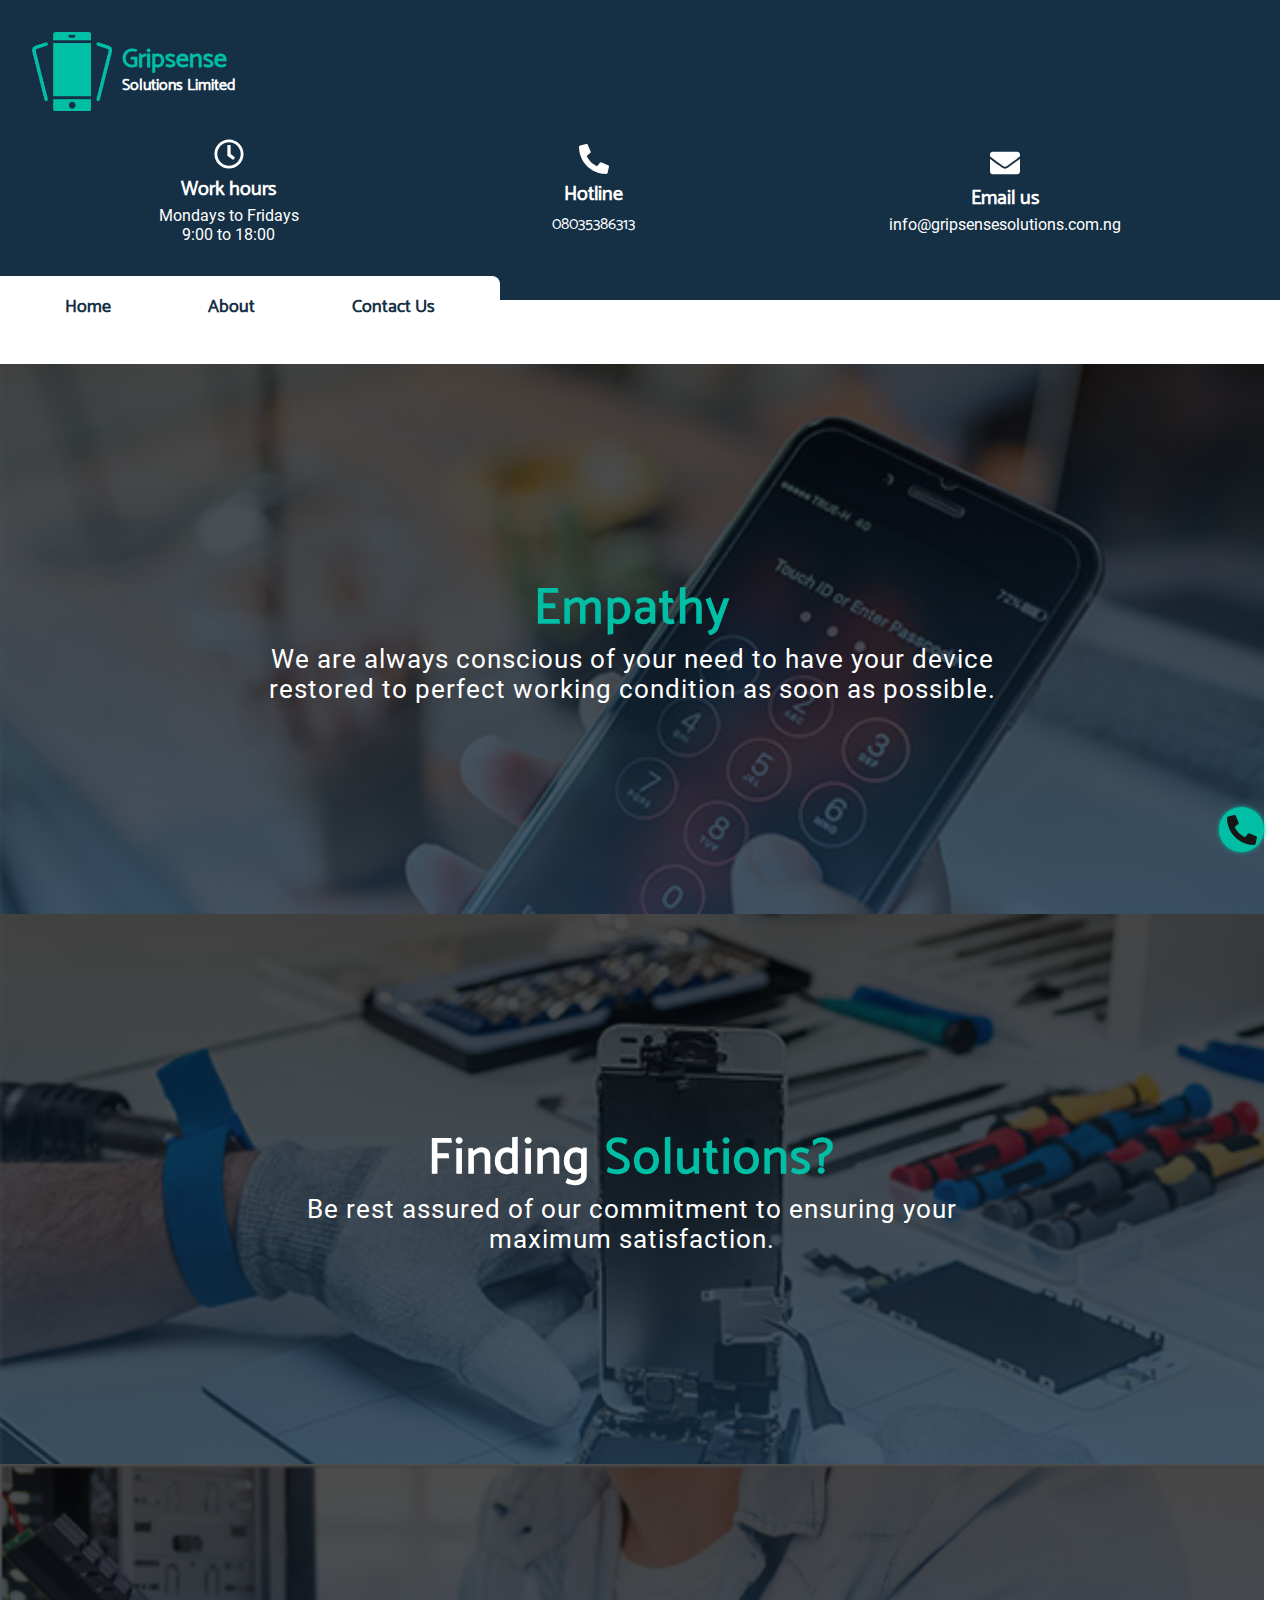
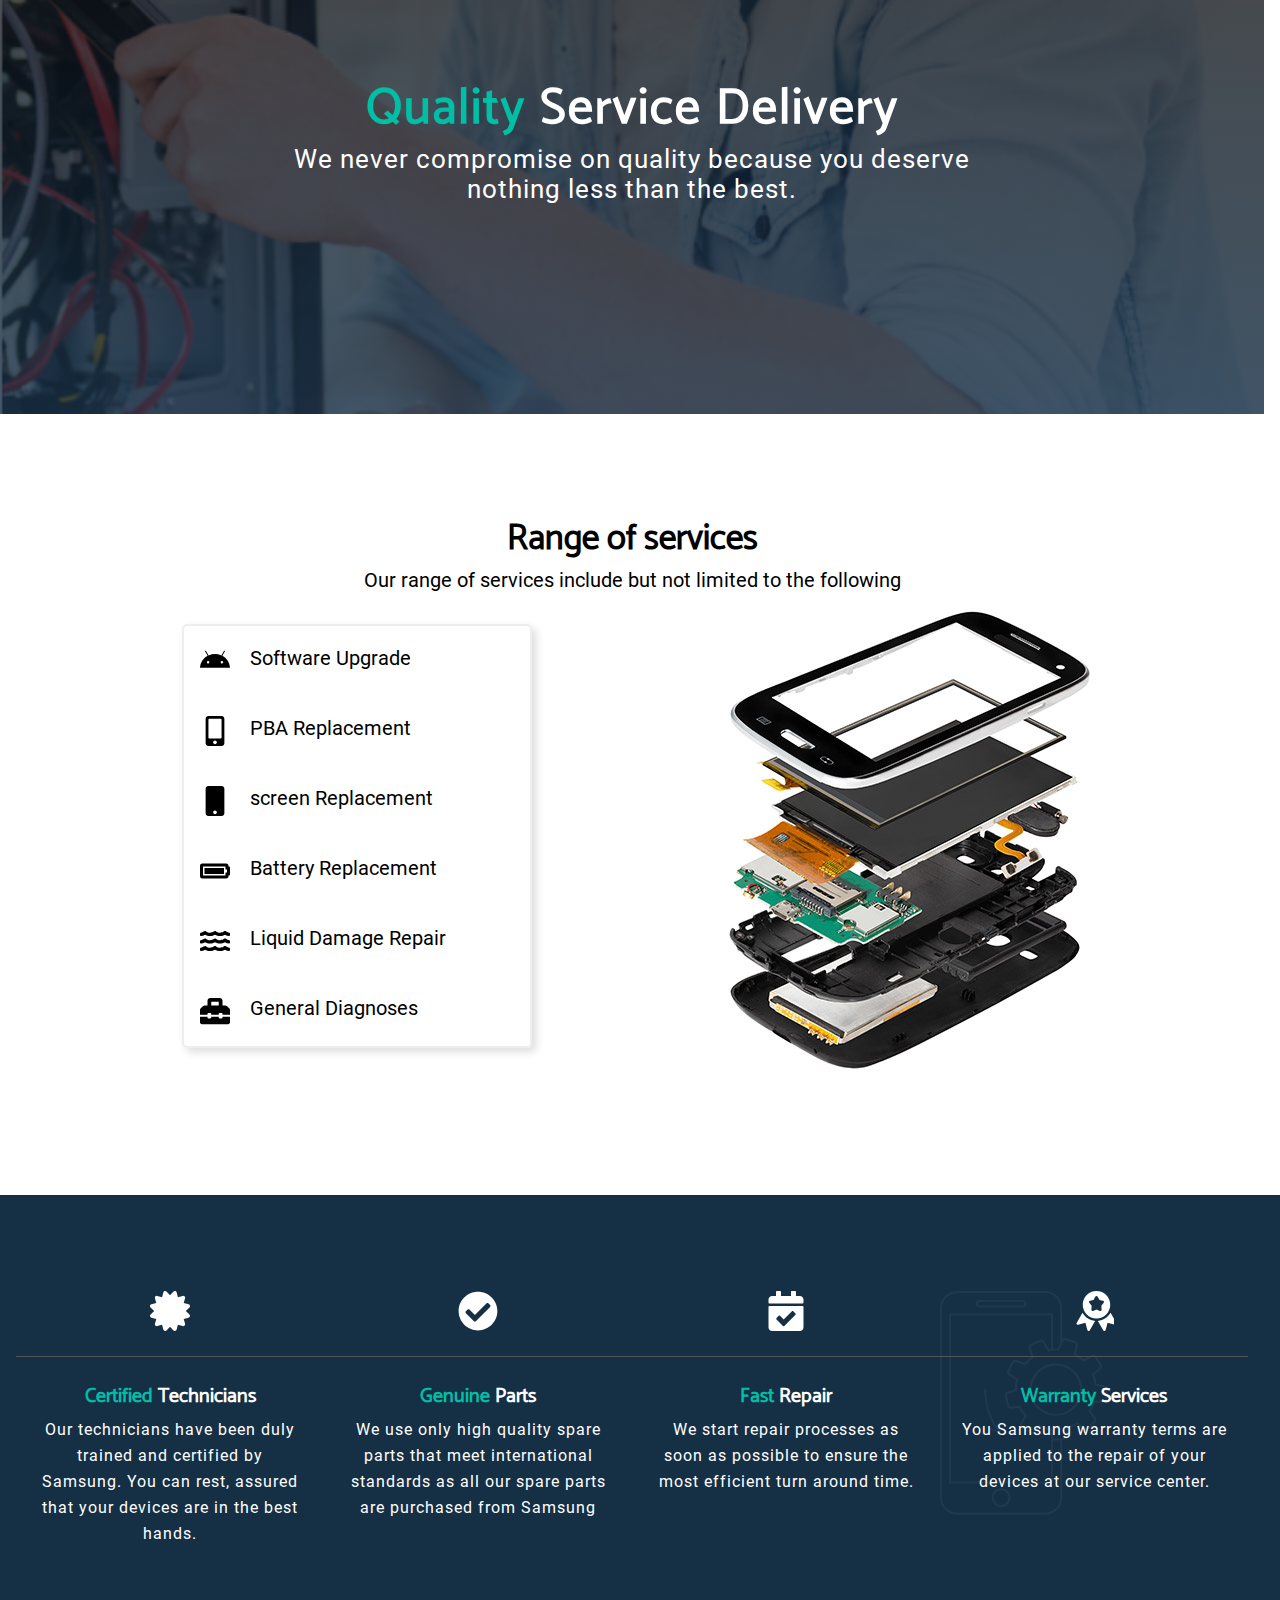
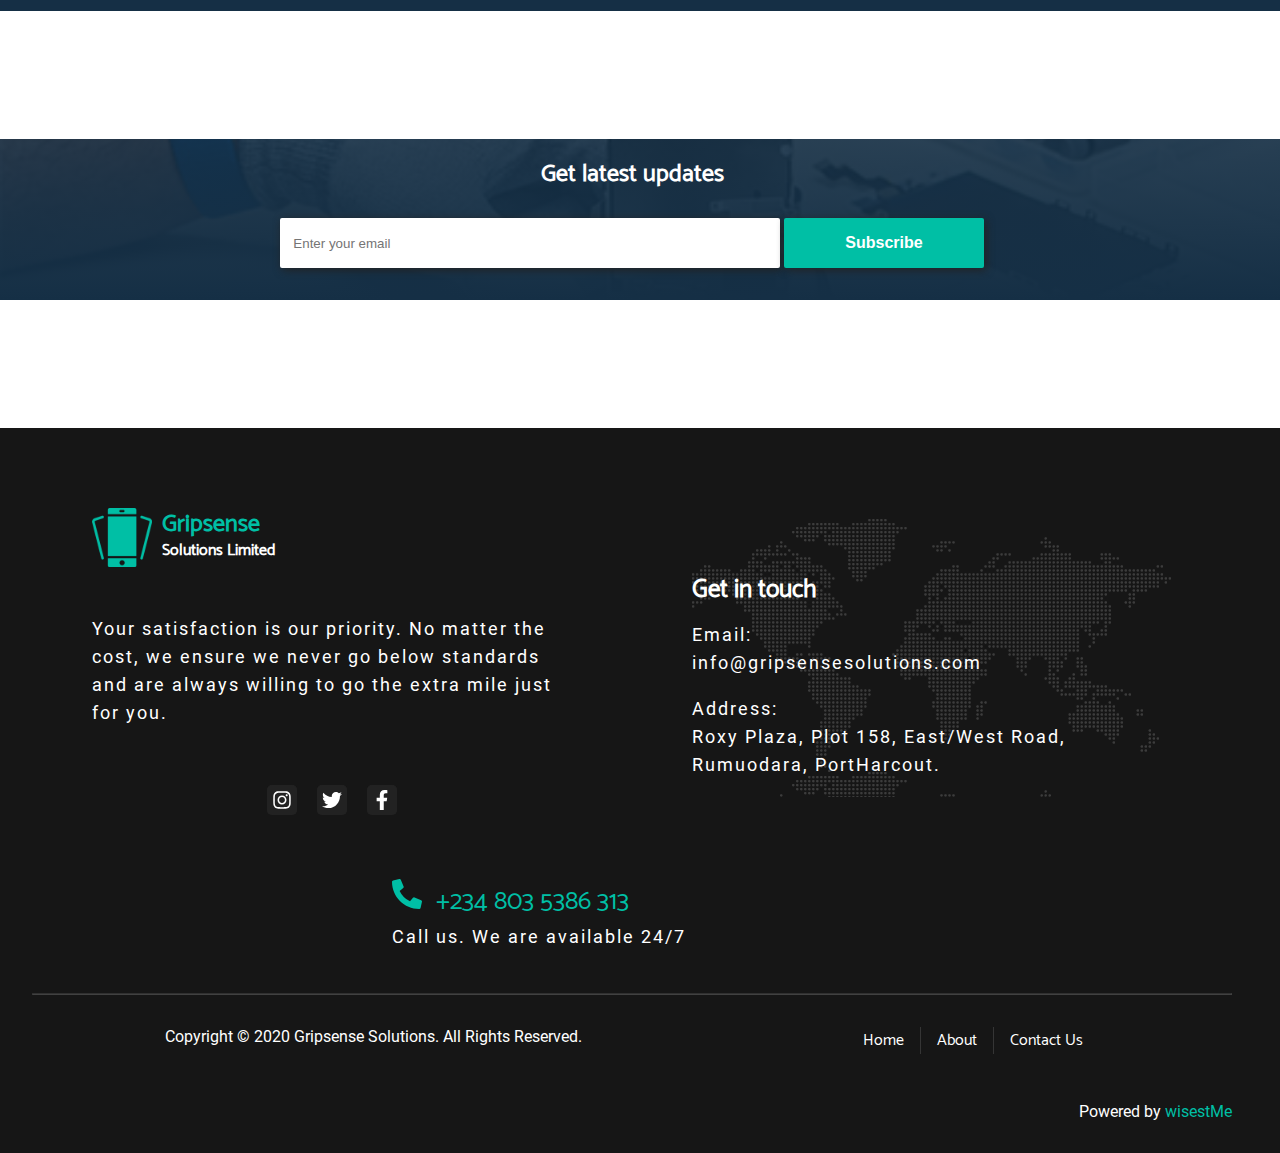
<file: index.html>
<!DOCTYPE html>
<html lang="en">
	<head>
		<meta charset="UTF-8">
		<title>Gripsense</title>
		<meta name="viewport" content="width=device-width, initial-scale=1.0">

		<!-- Slick Slider -->
		<!-- <link rel="stylesheet" type="text/css" href="//cdn.jsdelivr.net/npm/slick-carousel@1.8.1/slick/slick.css"/> -->
		<link rel="stylesheet" href="slick/slick.css">
	 	<!-- Add the new slick-theme.css if you want the default styling -->
		<link rel="stylesheet" type="text/css" href="slick/slick-theme.css"/>

		<!-- Custom styles -->
		<link rel="stylesheet" href="./css/master.css">
		<link rel="stylesheet" href="./css/responsive.css">
	</head>
	<body>
		<header>
			<div class="container">
				<div class="hamburger_menu no_from_medium">
					<svg aria-hidden="true" focusable="false" data-prefix="fas" data-icon="bars" class="svg-inline--fa fa-bars fa-w-14" role="img" xmlns="http://www.w3.org/2000/svg" viewBox="0 0 448 512"><path fill="currentColor" d="M16 132h416c8.837 0 16-7.163 16-16V76c0-8.837-7.163-16-16-16H16C7.163 60 0 67.163 0 76v40c0 8.837 7.163 16 16 16zm0 160h416c8.837 0 16-7.163 16-16v-40c0-8.837-7.163-16-16-16H16c-8.837 0-16 7.163-16 16v40c0 8.837 7.163 16 16 16zm0 160h416c8.837 0 16-7.163 16-16v-40c0-8.837-7.163-16-16-16H16c-8.837 0-16 7.163-16 16v40c0 8.837 7.163 16 16 16z"></path></svg>
				</div>
				<div class="upper_header">
					<div class="header_logo flex">
						<figure>
							<img src="./images/gripsense_logo.png" alt="">
						</figure>
						<div class="text">
							<h1>Gripsense </h1>
							<h2>Solutions Limited</h2>
						</div>
					</div>
					<div class="business_info flex">
						<div class="work_hours no_small">
							<svg aria-hidden="true" focusable="false" data-prefix="far" data-icon="clock" class="svg-inline--fa fa-clock fa-w-16" role="img" xmlns="http://www.w3.org/2000/svg" viewBox="0 0 512 512"><path fill="currentColor" d="M256 8C119 8 8 119 8 256s111 248 248 248 248-111 248-248S393 8 256 8zm0 448c-110.5 0-200-89.5-200-200S145.5 56 256 56s200 89.5 200 200-89.5 200-200 200zm61.8-104.4l-84.9-61.7c-3.1-2.3-4.9-5.9-4.9-9.7V116c0-6.6 5.4-12 12-12h32c6.6 0 12 5.4 12 12v141.7l66.8 48.6c5.4 3.9 6.5 11.4 2.6 16.8L334.6 349c-3.9 5.3-11.4 6.5-16.8 2.6z"></path></svg>
							<div class="text">
								<h2>Work hours</h2>
								<p>Mondays to Fridays</p>
								<time>9:00 to 18:00</time>
							</div>
						</div>
						<div class="phone">
							<svg width=40 height=40 aria-hidden="true" focusable="false" data-prefix="fas" data-icon="phone-alt" class="svg-inline--fa fa-phone-alt fa-w-16" role="img" xmlns="http://www.w3.org/2000/svg" viewBox="0 0 512 512"><path fill="currentColor" d="M497.39 361.8l-112-48a24 24 0 0 0-28 6.9l-49.6 60.6A370.66 370.66 0 0 1 130.6 204.11l60.6-49.6a23.94 23.94 0 0 0 6.9-28l-48-112A24.16 24.16 0 0 0 122.6.61l-104 24A24 24 0 0 0 0 48c0 256.5 207.9 464 464 464a24 24 0 0 0 23.4-18.6l24-104a24.29 24.29 0 0 0-14.01-27.6z"></path></svg>
							<div class="text">
								<h2>Hotline</h2>
								<a href="tel:+2348035386313">08035386313</a>
							</div>
						</div>
						<div class="email">
							<svg width=40 height=40 aria-hidden="true" focusable="false" data-prefix="fas" data-icon="envelope" class="svg-inline--fa fa-envelope fa-w-16" role="img" xmlns="http://www.w3.org/2000/svg" viewBox="0 0 512 512"><path fill="currentColor" d="M502.3 190.8c3.9-3.1 9.7-.2 9.7 4.7V400c0 26.5-21.5 48-48 48H48c-26.5 0-48-21.5-48-48V195.6c0-5 5.7-7.8 9.7-4.7 22.4 17.4 52.1 39.5 154.1 113.6 21.1 15.4 56.7 47.8 92.2 47.6 35.7.3 72-32.8 92.3-47.6 102-74.1 131.6-96.3 154-113.7zM256 320c23.2.4 56.6-29.2 73.4-41.4 132.7-96.3 142.8-104.7 173.4-128.7 5.8-4.5 9.2-11.5 9.2-18.9v-19c0-26.5-21.5-48-48-48H48C21.5 64 0 85.5 0 112v19c0 7.4 3.4 14.3 9.2 18.9 30.6 23.9 40.7 32.4 173.4 128.7 16.8 12.2 50.2 41.8 73.4 41.4z"></path></svg>
							<div class="text">
								<h2>Email us</h2>
								<p>info@gripsensesolutions.com.ng</p>
							</div>
						</div>
					</div>
				</div>
				<div class="lower_header">
					<nav class="no_small flex">
						<a href="index.html">Home</a>
						<a href="about.html">About</a>
						<a href="contact.html">Contact Us</a>
					</nav>
				</div>

			</div>
		</header>

		<main>
			<section id="showcase">
				<div class="container">
					<div class="image_slider">
						<div>
						<div class="slider_item showcase slider_one">
							<div class="">
								<h2><span>Empathy</h2></span>
								<p>We are always conscious of your need to have your device restored to perfect working condition as soon as possible.</p>
								<!-- <figure>
									<img src="./images/technician.png" alt="">
									<figcaption class="no_vision">A technician doing repair work</figcaption>
								</figure> -->
							</div>
							
						</div>
						</div>
						
						<div>
						<div class="slider_item showcase slider_two">
							<div class="">
								<h2>Finding <span>Solutions?</span></h2>
								<p>Be rest assured of our commitment to ensuring your maximum satisfaction.</p>
								<!-- <figure>
									<img src="./images/news-1.jpg" alt="">
									<figcaption class="no_vision">A technician doing repair work</figcaption>
								</figure> -->
							</div>
							
						</div>
						</div>
						
						<div>
						<div class="slider_item showcase slider_three">
							<div class="">
								<h2><span>Quality</span> Service Delivery</h2>
								<p>We never compromise on quality because you deserve nothing less than the best.</p>
								<!-- <figure>
									<img src="./images/news-2.jpg" alt="">
									<figcaption class="no_vision">A technician doing repair work</figcaption>
								</figure> -->
							</div>
							
							</div>
						</div>
						</div>
					</div>
						
				</div>
			</section>

			<section id="services">
				<div class="container">
					<div class="services_range">
						<div class="text">
							<h2>Range of services</h2>
							<p>Our range of services include but not limited to the following</p>
							<div class="services_lower">
							<div class="services_list">
								<ul>
									<li>
										<svg aria-hidden="true" focusable="false" data-prefix="fab" data-icon="android" class="svg-inline--fa fa-android fa-w-18" role="img" xmlns="http://www.w3.org/2000/svg" viewBox="0 0 576 512"><path fill="currentColor" d="M420.55,301.93a24,24,0,1,1,24-24,24,24,0,0,1-24,24m-265.1,0a24,24,0,1,1,24-24,24,24,0,0,1-24,24m273.7-144.48,47.94-83a10,10,0,1,0-17.27-10h0l-48.54,84.07a301.25,301.25,0,0,0-246.56,0L116.18,64.45a10,10,0,1,0-17.27,10h0l47.94,83C64.53,202.22,8.24,285.55,0,384H576c-8.24-98.45-64.54-181.78-146.85-226.55"></path></svg>
										Software Upgrade
									</li>
									<li>
										<svg aria-hidden="true" focusable="false" data-prefix="fas" data-icon="mobile-alt" class="svg-inline--fa fa-mobile-alt fa-w-10" role="img" xmlns="http://www.w3.org/2000/svg" viewBox="0 0 320 512"><path fill="currentColor" d="M272 0H48C21.5 0 0 21.5 0 48v416c0 26.5 21.5 48 48 48h224c26.5 0 48-21.5 48-48V48c0-26.5-21.5-48-48-48zM160 480c-17.7 0-32-14.3-32-32s14.3-32 32-32 32 14.3 32 32-14.3 32-32 32zm112-108c0 6.6-5.4 12-12 12H60c-6.6 0-12-5.4-12-12V60c0-6.6 5.4-12 12-12h200c6.6 0 12 5.4 12 12v312z"></path></svg>
										PBA Replacement
									</li>
									<li>
										<svg aria-hidden="true" focusable="false" data-prefix="fas" data-icon="mobile" class="svg-inline--fa fa-mobile fa-w-10" role="img" xmlns="http://www.w3.org/2000/svg" viewBox="0 0 320 512"><path fill="currentColor" d="M272 0H48C21.5 0 0 21.5 0 48v416c0 26.5 21.5 48 48 48h224c26.5 0 48-21.5 48-48V48c0-26.5-21.5-48-48-48zM160 480c-17.7 0-32-14.3-32-32s14.3-32 32-32 32 14.3 32 32-14.3 32-32 32z"></path></svg>
										screen Replacement
									</li>
									<li>
										<svg xmlns="http://www.w3.org/2000/svg" viewBox="0 0 640 512"><path d="M544 160v64h32v64h-32v64H64V160h480m16-64H48c-26.51 0-48 21.49-48 48v224c0 26.51 21.49 48 48 48h512c26.51 0 48-21.49 48-48v-16h8c13.255 0 24-10.745 24-24V184c0-13.255-10.745-24-24-24h-8v-16c0-26.51-21.49-48-48-48zm-48 96H96v128h416V192z"/></svg>
										Battery Replacement
									</li>
									<li>
										<svg xmlns="http://www.w3.org/2000/svg" viewBox="0 0 576 512"><path d="M562.1 383.9c-21.5-2.4-42.1-10.5-57.9-22.9-14.1-11.1-34.2-11.3-48.2 0-37.9 30.4-107.2 30.4-145.7-1.5-13.5-11.2-33-9.1-46.7 1.8-38 30.1-106.9 30-145.2-1.7-13.5-11.2-33.3-8.9-47.1 2-15.5 12.2-36 20.1-57.7 22.4-7.9.8-13.6 7.8-13.6 15.7v32.2c0 9.1 7.6 16.8 16.7 16 28.8-2.5 56.1-11.4 79.4-25.9 56.5 34.6 137 34.1 192 0 56.5 34.6 137 34.1 192 0 23.3 14.2 50.9 23.3 79.1 25.8 9.1.8 16.7-6.9 16.7-16v-31.6c.1-8-5.7-15.4-13.8-16.3zm0-144c-21.5-2.4-42.1-10.5-57.9-22.9-14.1-11.1-34.2-11.3-48.2 0-37.9 30.4-107.2 30.4-145.7-1.5-13.5-11.2-33-9.1-46.7 1.8-38 30.1-106.9 30-145.2-1.7-13.5-11.2-33.3-8.9-47.1 2-15.5 12.2-36 20.1-57.7 22.4-7.9.8-13.6 7.8-13.6 15.7v32.2c0 9.1 7.6 16.8 16.7 16 28.8-2.5 56.1-11.4 79.4-25.9 56.5 34.6 137 34.1 192 0 56.5 34.6 137 34.1 192 0 23.3 14.2 50.9 23.3 79.1 25.8 9.1.8 16.7-6.9 16.7-16v-31.6c.1-8-5.7-15.4-13.8-16.3zm0-144C540.6 93.4 520 85.4 504.2 73 490.1 61.9 470 61.7 456 73c-37.9 30.4-107.2 30.4-145.7-1.5-13.5-11.2-33-9.1-46.7 1.8-38 30.1-106.9 30-145.2-1.7-13.5-11.2-33.3-8.9-47.1 2-15.5 12.2-36 20.1-57.7 22.4-7.9.8-13.6 7.8-13.6 15.7v32.2c0 9.1 7.6 16.8 16.7 16 28.8-2.5 56.1-11.4 79.4-25.9 56.5 34.6 137 34.1 192 0 56.5 34.6 137 34.1 192 0 23.3 14.2 50.9 23.3 79.1 25.8 9.1.8 16.7-6.9 16.7-16v-31.6c.1-8-5.7-15.4-13.8-16.3z"/></svg>
										Liquid Damage Repair
									</li>
									<li>
										<svg xmlns="http://www.w3.org/2000/svg" viewBox="0 0 512 512"><path d="M502.63 214.63l-45.25-45.25c-6-6-14.14-9.37-22.63-9.37H384V80c0-26.51-21.49-48-48-48H176c-26.51 0-48 21.49-48 48v80H77.25c-8.49 0-16.62 3.37-22.63 9.37L9.37 214.63c-6 6-9.37 14.14-9.37 22.63V320h128v-16c0-8.84 7.16-16 16-16h32c8.84 0 16 7.16 16 16v16h128v-16c0-8.84 7.16-16 16-16h32c8.84 0 16 7.16 16 16v16h128v-82.75c0-8.48-3.37-16.62-9.37-22.62zM320 160H192V96h128v64zm64 208c0 8.84-7.16 16-16 16h-32c-8.84 0-16-7.16-16-16v-16H192v16c0 8.84-7.16 16-16 16h-32c-8.84 0-16-7.16-16-16v-16H0v96c0 17.67 14.33 32 32 32h448c17.67 0 32-14.33 32-32v-96H384v16z"/></svg>

										General Diagnoses
									</li>
								</ul>
							</div>
							<div class="image no_medium">
							<img src="images/mobile-2.jpg" alt="#">
						</div>
						</div>
						
					</div>
					</div>
				</div>
			</section>

			<section id="selling_points">
				<div class="container flex_med">
					<div class="sellingpoint_one">
						<div class="icon">
							<svg xmlns="http://www.w3.org/2000/svg" viewBox="0 0 512 512"><path d="M458.622 255.92l45.985-45.005c13.708-12.977 7.316-36.039-10.664-40.339l-62.65-15.99 17.661-62.015c4.991-17.838-11.829-34.663-29.661-29.671l-61.994 17.667-15.984-62.671C337.085.197 313.765-6.276 300.99 7.228L256 53.57 211.011 7.229c-12.63-13.351-36.047-7.234-40.325 10.668l-15.984 62.671-61.995-17.667C74.87 57.907 58.056 74.738 63.046 92.572l17.661 62.015-62.65 15.99C.069 174.878-6.31 197.944 7.392 210.915l45.985 45.005-45.985 45.004c-13.708 12.977-7.316 36.039 10.664 40.339l62.65 15.99-17.661 62.015c-4.991 17.838 11.829 34.663 29.661 29.671l61.994-17.667 15.984 62.671c4.439 18.575 27.696 24.018 40.325 10.668L256 458.61l44.989 46.001c12.5 13.488 35.987 7.486 40.325-10.668l15.984-62.671 61.994 17.667c17.836 4.994 34.651-11.837 29.661-29.671l-17.661-62.015 62.65-15.99c17.987-4.302 24.366-27.367 10.664-40.339l-45.984-45.004z"/></svg>
						</div>
						<div class="text">
							<h2><span>Certified</span> Technicians</h2>
							<p>Our technicians have been duly trained and certified by Samsung. You can rest, assured that your devices are in the best hands.</p>
						</div>
					</div>
					<div class="sellingpoint_two">
						<div class="icon">
							<svg xmlns="http://www.w3.org/2000/svg" viewBox="0 0 512 512"><path d="M504 256c0 136.967-111.033 248-248 248S8 392.967 8 256 119.033 8 256 8s248 111.033 248 248zM227.314 387.314l184-184c6.248-6.248 6.248-16.379 0-22.627l-22.627-22.627c-6.248-6.249-16.379-6.249-22.628 0L216 308.118l-70.059-70.059c-6.248-6.248-16.379-6.248-22.628 0l-22.627 22.627c-6.248 6.248-6.248 16.379 0 22.627l104 104c6.249 6.249 16.379 6.249 22.628.001z"/></svg>
						</div>
						<div class="text">
							<h2><span>Genuine</span> Parts</h2>
							<p>We use only high quality spare parts that meet international standards as all our spare parts are purchased from Samsung</p>
						</div>
					</div>
					<div class="sellingpoint_three">
						<div class="icon">
							<svg xmlns="http://www.w3.org/2000/svg" viewBox="0 0 448 512"><path d="M436 160H12c-6.627 0-12-5.373-12-12v-36c0-26.51 21.49-48 48-48h48V12c0-6.627 5.373-12 12-12h40c6.627 0 12 5.373 12 12v52h128V12c0-6.627 5.373-12 12-12h40c6.627 0 12 5.373 12 12v52h48c26.51 0 48 21.49 48 48v36c0 6.627-5.373 12-12 12zM12 192h424c6.627 0 12 5.373 12 12v260c0 26.51-21.49 48-48 48H48c-26.51 0-48-21.49-48-48V204c0-6.627 5.373-12 12-12zm333.296 95.947l-28.169-28.398c-4.667-4.705-12.265-4.736-16.97-.068L194.12 364.665l-45.98-46.352c-4.667-4.705-12.266-4.736-16.971-.068l-28.397 28.17c-4.705 4.667-4.736 12.265-.068 16.97l82.601 83.269c4.667 4.705 12.265 4.736 16.97.068l142.953-141.805c4.705-4.667 4.736-12.265.068-16.97z"/></svg>
						</div>
						<div class="text">
							<h2><span>Fast</span> Repair</h2>
							<p>We start repair processes as soon as possible to ensure the most efficient turn around time.</p>
						</div>
					</div>
					<div class="sellingpoint_four">
						<div class="icon">
							<svg xmlns="http://www.w3.org/2000/svg" viewBox="0 0 448 512"><path d="M255.992,0c-97.056,0-176,78.944-176,176s78.944,176,176,176c97.024,0,176-78.944,176-176S353.016,0,255.992,0z
			 M348.504,151.104l-30.4,38.08l3.328,49.76c0.384,5.536-2.144,10.88-6.72,14.112c-2.784,1.952-6.016,2.944-9.28,2.944
			c-2.112,0-4.256-0.416-6.24-1.28l-43.2-18.336l-43.168,18.336c-5.12,2.176-11.008,1.568-15.52-1.664
			c-4.544-3.232-7.072-8.576-6.72-14.112l3.328-49.76l-30.4-38.08c-3.392-4.224-4.384-9.888-2.688-15.04
			c1.696-5.152,5.888-9.056,11.136-10.432l45.376-11.872l24.896-41.92c5.76-9.728,21.76-9.728,27.488,0l24.896,41.92l45.408,11.872
			c5.216,1.376,9.408,5.312,11.136,10.432C352.888,141.184,351.864,146.848,348.504,151.104z"/><path d="M75.992,279.776L2.136,408c-3.232,5.632-2.752,12.64,1.184,17.76s10.56,7.424,16.832,5.696l93.952-25.248l24.992,93.952
			c1.664,6.24,6.944,10.88,13.344,11.744c0.704,0.064,1.44,0.096,2.112,0.096c5.664,0,10.976-3.008,13.856-8l69.856-120.896
			C168.856,377.216,109.208,337.12,75.992,279.776z"/><path d="M509.88,408l-73.888-128.224c-33.184,57.344-92.864,97.44-162.272,103.328L343.576,504c2.88,4.992,8.192,8,13.856,8
			c0.672,0,1.408-0.032,2.08-0.128c6.432-0.864,11.68-5.504,13.376-11.744l24.992-93.952l93.952,25.248
			c6.272,1.728,12.864-0.576,16.832-5.696C512.632,420.64,513.08,413.632,509.88,408z"/></svg>
						</div>
						<div class="text">
							<h2><span>Warranty</span> Services</h2>
							<p>You Samsung warranty terms are applied to the repair of your devices at our service center.</p>
						</div>
					</div>
				</div>
			</section>
			
			<section id="subscribe">
				<div class="container">
					<h2>Get latest updates</h2>
					<form action="https://formspree.io/xwkrjvrl" method="POST">
						<label for="email" class="no_vision">Enter your email</label>
						<input name="customer_email" id="email" type="text" placeholder="Enter your email">
						<input type="submit" value="Subscribe">
					</form>
				</div>
			</section>
		</main>

		<footer>
			<div class="container">
				<div class="upper_footer flex_med flex_col_small">
					<div class="profile flex_col_small">
						<div class="footer_logo flex">
							<img src="./images/gripsense_logo.png" alt="Company logo">
							<div class="text">
								<h2>Gripsense</h2>
								<h3>Solutions Limited</h3>
							</div>
						</div>

						<div class="mission">
							<p>Your satisfaction is our priority. No matter the cost, we ensure we never go below standards and are always willing to go the extra mile just for you.</p>
						</div>

						<div class="social flex">
						    <div>
							<a href="https://www.instagram.com/gripsensesolutions/">
							<div>
								<svg aria-hidden="true" focusable="false" data-prefix="fab" data-icon="instagram" class="svg-inline--fa fa-instagram fa-w-14" role="img" xmlns="http://www.w3.org/2000/svg" viewBox="0 0 448 512"><path fill="currentColor" d="M224.1 141c-63.6 0-114.9 51.3-114.9 114.9s51.3 114.9 114.9 114.9S339 319.5 339 255.9 287.7 141 224.1 141zm0 189.6c-41.1 0-74.7-33.5-74.7-74.7s33.5-74.7 74.7-74.7 74.7 33.5 74.7 74.7-33.6 74.7-74.7 74.7zm146.4-194.3c0 14.9-12 26.8-26.8 26.8-14.9 0-26.8-12-26.8-26.8s12-26.8 26.8-26.8 26.8 12 26.8 26.8zm76.1 27.2c-1.7-35.9-9.9-67.7-36.2-93.9-26.2-26.2-58-34.4-93.9-36.2-37-2.1-147.9-2.1-184.9 0-35.8 1.7-67.6 9.9-93.9 36.1s-34.4 58-36.2 93.9c-2.1 37-2.1 147.9 0 184.9 1.7 35.9 9.9 67.7 36.2 93.9s58 34.4 93.9 36.2c37 2.1 147.9 2.1 184.9 0 35.9-1.7 67.7-9.9 93.9-36.2 26.2-26.2 34.4-58 36.2-93.9 2.1-37 2.1-147.8 0-184.8zM398.8 388c-7.8 19.6-22.9 34.7-42.6 42.6-29.5 11.7-99.5 9-132.1 9s-102.7 2.6-132.1-9c-19.6-7.8-34.7-22.9-42.6-42.6-11.7-29.5-9-99.5-9-132.1s-2.6-102.7 9-132.1c7.8-19.6 22.9-34.7 42.6-42.6 29.5-11.7 99.5-9 132.1-9s102.7-2.6 132.1 9c19.6 7.8 34.7 22.9 42.6 42.6 11.7 29.5 9 99.5 9 132.1s2.7 102.7-9 132.1z"></path></svg>
							</div>
							</a>
							</div>
                            
                            <div>
							<a href="https://twitter.com/GripsenseS">
							<div>
								<svg aria-hidden="true" focusable="false" data-prefix="fab" data-icon="twitter" class="svg-inline--fa fa-twitter fa-w-16" role="img" xmlns="http://www.w3.org/2000/svg" viewBox="0 0 512 512"><path fill="currentColor" d="M459.37 151.716c.325 4.548.325 9.097.325 13.645 0 138.72-105.583 298.558-298.558 298.558-59.452 0-114.68-17.219-161.137-47.106 8.447.974 16.568 1.299 25.34 1.299 49.055 0 94.213-16.568 130.274-44.832-46.132-.975-84.792-31.188-98.112-72.772 6.498.974 12.995 1.624 19.818 1.624 9.421 0 18.843-1.3 27.614-3.573-48.081-9.747-84.143-51.98-84.143-102.985v-1.299c13.969 7.797 30.214 12.67 47.431 13.319-28.264-18.843-46.781-51.005-46.781-87.391 0-19.492 5.197-37.36 14.294-52.954 51.655 63.675 129.3 105.258 216.365 109.807-1.624-7.797-2.599-15.918-2.599-24.04 0-57.828 46.782-104.934 104.934-104.934 30.213 0 57.502 12.67 76.67 33.137 23.715-4.548 46.456-13.32 66.599-25.34-7.798 24.366-24.366 44.833-46.132 57.827 21.117-2.273 41.584-8.122 60.426-16.243-14.292 20.791-32.161 39.308-52.628 54.253z"></path></svg>
							</div>
							</a>
							</div>
                            
                            <div>
							<a href="https://web.facebook.com/Gripsense-Solutions-107502501084217/">
							<div>
								<svg aria-hidden="true" focusable="false" data-prefix="fab" data-icon="facebook-f" class="svg-inline--fa fa-facebook-f fa-w-10" role="img" xmlns="http://www.w3.org/2000/svg" viewBox="0 0 320 512"><path fill="currentColor" d="M279.14 288l14.22-92.66h-88.91v-60.13c0-25.35 12.42-50.06 52.24-50.06h40.42V6.26S260.43 0 225.36 0c-73.22 0-121.08 44.38-121.08 124.72v70.62H22.89V288h81.39v224h100.17V288z"></path></svg>
							</div>
							</a>
							</div>
						</div>
					</div>
					<!-- <div >
						No plans yet
					</div> -->
					<div class="location">
						<h3>Get in touch</h3>
						<div class="contact_details">
							<p>Email:
								<span>info@gripsensesolutions.com</span>
							</p>
							<p>Address:
								<span>Roxy Plaza, Plot 158, East/West Road, Rumuodara, PortHarcout.</span>
							</p>
						</div>
					</div>
					<div class="phone">
						<svg width=40 height=40 aria-hidden="true" focusable="false" data-prefix="fas" data-icon="phone-alt" class="svg-inline--fa fa-phone-alt fa-w-16" role="img" xmlns="http://www.w3.org/2000/svg" viewBox="0 0 512 512"><path fill="currentColor" d="M497.39 361.8l-112-48a24 24 0 0 0-28 6.9l-49.6 60.6A370.66 370.66 0 0 1 130.6 204.11l60.6-49.6a23.94 23.94 0 0 0 6.9-28l-48-112A24.16 24.16 0 0 0 122.6.61l-104 24A24 24 0 0 0 0 48c0 256.5 207.9 464 464 464a24 24 0 0 0 23.4-18.6l24-104a24.29 24.29 0 0 0-14.01-27.6z"></path></svg>
						<a href="tel:+2348035386313">+234 803 5386 313</a>
						<p>Call us. We are available 24/7</p>
					</div>
				</div>
				<hr>
				<div class="lower_footer flex_med">
					<div class="navigation">
						<nav class="flex">
							<a href="index.html">Home</a>
							<a href="about.html">About</a>
							<a href="contact.html">Contact Us</a>
						</nav>
					</div>

					<div class="copy_info">
						<p>Copyright &copy; 2020 Gripsense Solutions. All Rights Reserved.</p>
					</div>
					
				</div>
				<p>Powered by <span class="wisest">wisestMe<span></p>
			</div>
		</footer>
		<div class="hamburger_modal">
			<div class="container">
				<div class="quick_links">
					<div class="close_modal hamburger_modal_close">
						<svg aria-hidden="true" focusable="false" data-prefix="fab" data-icon="cross" class="svg-inline--fa fa-cross fa-w-18" role="img" xmlns="http://www.w3.org/2000/svg" viewBox="0 0 1024 1024"><path d="M1016.88 824.878c-.004-.004-.008-.008-.012-.01l-310.643-310.65 310.644-310.65.012-.01a31.763 31.763 0 0 0 7.312-11.416c4.246-11.376 1.824-24.682-7.324-33.83L870.122 11.566C860.974 2.42 847.672 0 836.294 4.246a31.826 31.826 0 0 0-11.418 7.31c0 .004-.004.006-.008.01L514.22 322.218 203.572 11.568l-.01-.01a31.794 31.794 0 0 0-11.414-7.31c-11.38-4.248-24.682-1.826-33.83 7.32L11.57 158.316c-9.148 9.148-11.568 22.452-7.322 33.828a31.816 31.816 0 0 0 7.312 11.416c.004.002.006.006.01.01l310.65 310.648L11.57 824.87l-.008.01a31.859 31.859 0 0 0-7.314 11.414C0 847.67 2.422 860.976 11.57 870.124l146.748 146.746c9.15 9.148 22.452 11.568 33.83 7.322a31.834 31.834 0 0 0 11.416-7.312c.002-.004.006-.006.01-.01l310.648-310.65 310.648 310.65.012.008a31.822 31.822 0 0 0 11.414 7.314c11.378 4.246 24.684 1.826 33.828-7.322l146.746-146.748c9.148-9.148 11.57-22.454 7.324-33.83a31.805 31.805 0 0 0-7.314-11.414z"></path>
						</svg>
					</div>
					<!-- <div class="clear"></div> -->
					<nav class="flex">
						<a href="index.html">Home</a>
						<a href="about.html">About</a>
						<a href="contact.html">Contact</a>
						<a href=""></a>
					</nav>

					<div class="social flex">
						<a href="https://www.instagram.com/gripsensesolutions/">
						<svg aria-hidden="true" focusable="false" data-prefix="fab" data-icon="instagram" class="svg-inline--fa fa-instagram fa-w-14" role="img" xmlns="http://www.w3.org/2000/svg" viewBox="0 0 448 512"><path fill="currentColor" d="M224.1 141c-63.6 0-114.9 51.3-114.9 114.9s51.3 114.9 114.9 114.9S339 319.5 339 255.9 287.7 141 224.1 141zm0 189.6c-41.1 0-74.7-33.5-74.7-74.7s33.5-74.7 74.7-74.7 74.7 33.5 74.7 74.7-33.6 74.7-74.7 74.7zm146.4-194.3c0 14.9-12 26.8-26.8 26.8-14.9 0-26.8-12-26.8-26.8s12-26.8 26.8-26.8 26.8 12 26.8 26.8zm76.1 27.2c-1.7-35.9-9.9-67.7-36.2-93.9-26.2-26.2-58-34.4-93.9-36.2-37-2.1-147.9-2.1-184.9 0-35.8 1.7-67.6 9.9-93.9 36.1s-34.4 58-36.2 93.9c-2.1 37-2.1 147.9 0 184.9 1.7 35.9 9.9 67.7 36.2 93.9s58 34.4 93.9 36.2c37 2.1 147.9 2.1 184.9 0 35.9-1.7 67.7-9.9 93.9-36.2 26.2-26.2 34.4-58 36.2-93.9 2.1-37 2.1-147.8 0-184.8zM398.8 388c-7.8 19.6-22.9 34.7-42.6 42.6-29.5 11.7-99.5 9-132.1 9s-102.7 2.6-132.1-9c-19.6-7.8-34.7-22.9-42.6-42.6-11.7-29.5-9-99.5-9-132.1s-2.6-102.7 9-132.1c7.8-19.6 22.9-34.7 42.6-42.6 29.5-11.7 99.5-9 132.1-9s102.7-2.6 132.1 9c19.6 7.8 34.7 22.9 42.6 42.6 11.7 29.5 9 99.5 9 132.1s2.7 102.7-9 132.1z"></path></svg></a>

						<a href="https://twitter.com/GripsenseS">
						<svg aria-hidden="true" focusable="false" data-prefix="fab" data-icon="twitter" class="svg-inline--fa fa-twitter fa-w-16" role="img" xmlns="http://www.w3.org/2000/svg" viewBox="0 0 512 512"><path fill="currentColor" d="M459.37 151.716c.325 4.548.325 9.097.325 13.645 0 138.72-105.583 298.558-298.558 298.558-59.452 0-114.68-17.219-161.137-47.106 8.447.974 16.568 1.299 25.34 1.299 49.055 0 94.213-16.568 130.274-44.832-46.132-.975-84.792-31.188-98.112-72.772 6.498.974 12.995 1.624 19.818 1.624 9.421 0 18.843-1.3 27.614-3.573-48.081-9.747-84.143-51.98-84.143-102.985v-1.299c13.969 7.797 30.214 12.67 47.431 13.319-28.264-18.843-46.781-51.005-46.781-87.391 0-19.492 5.197-37.36 14.294-52.954 51.655 63.675 129.3 105.258 216.365 109.807-1.624-7.797-2.599-15.918-2.599-24.04 0-57.828 46.782-104.934 104.934-104.934 30.213 0 57.502 12.67 76.67 33.137 23.715-4.548 46.456-13.32 66.599-25.34-7.798 24.366-24.366 44.833-46.132 57.827 21.117-2.273 41.584-8.122 60.426-16.243-14.292 20.791-32.161 39.308-52.628 54.253z"></path></svg></a>

						<a href="https://web.facebook.com/Gripsense-Solutions-107502501084217/">
						<svg aria-hidden="true" focusable="false" data-prefix="fab" data-icon="facebook-f" class="svg-inline--fa fa-facebook-f fa-w-10" role="img" xmlns="http://www.w3.org/2000/svg" viewBox="0 0 320 512"><path fill="currentColor" d="M279.14 288l14.22-92.66h-88.91v-60.13c0-25.35 12.42-50.06 52.24-50.06h40.42V6.26S260.43 0 225.36 0c-73.22 0-121.08 44.38-121.08 124.72v70.62H22.89V288h81.39v224h100.17V288z"></path></svg></a>
					</div>
				</div>
				<div class="copy_info">
						<p>Copyright &copy; : Gripsense Solutions. All Rights Reserved.</p>
						<p>Powered by <span class="wisest">wisestMe</span></p>
					</div>
			</div>
		</div>

		<div class="phone_modal_icon">
			<div class="wrapper">

				<div class="phone_quicklinks flex">
					<svg aria-hidden="true" focusable="false" data-prefix="fas" data-icon="phone-alt" class="svg-inline--fa fa-phone-alt fa-w-16" role="img" xmlns="http://www.w3.org/2000/svg" viewBox="0 0 512 512"><path fill="currentColor" d="M497.39 361.8l-112-48a24 24 0 0 0-28 6.9l-49.6 60.6A370.66 370.66 0 0 1 130.6 204.11l60.6-49.6a23.94 23.94 0 0 0 6.9-28l-48-112A24.16 24.16 0 0 0 122.6.61l-104 24A24 24 0 0 0 0 48c0 256.5 207.9 464 464 464a24 24 0 0 0 23.4-18.6l24-104a24.29 24.29 0 0 0-14.01-27.6z"></path></svg>
				</div>
			</div>
		</div>

		<div class="phone_modal">
			<div class="wrapper">
				<div class="close_modal phone_close_modal">
						<svg aria-hidden="true" focusable="false" data-prefix="fab" data-icon="cross" class="svg-inline--fa fa-cross fa-w-18" role="img" xmlns="http://www.w3.org/2000/svg" viewBox="0 0 1024 1024"><path d="M1016.88 824.878c-.004-.004-.008-.008-.012-.01l-310.643-310.65 310.644-310.65.012-.01a31.763 31.763 0 0 0 7.312-11.416c4.246-11.376 1.824-24.682-7.324-33.83L870.122 11.566C860.974 2.42 847.672 0 836.294 4.246a31.826 31.826 0 0 0-11.418 7.31c0 .004-.004.006-.008.01L514.22 322.218 203.572 11.568l-.01-.01a31.794 31.794 0 0 0-11.414-7.31c-11.38-4.248-24.682-1.826-33.83 7.32L11.57 158.316c-9.148 9.148-11.568 22.452-7.322 33.828a31.816 31.816 0 0 0 7.312 11.416c.004.002.006.006.01.01l310.65 310.648L11.57 824.87l-.008.01a31.859 31.859 0 0 0-7.314 11.414C0 847.67 2.422 860.976 11.57 870.124l146.748 146.746c9.15 9.148 22.452 11.568 33.83 7.322a31.834 31.834 0 0 0 11.416-7.312c.002-.004.006-.006.01-.01l310.648-310.65 310.648 310.65.012.008a31.822 31.822 0 0 0 11.414 7.314c11.378 4.246 24.684 1.826 33.828-7.322l146.746-146.748c9.148-9.148 11.57-22.454 7.324-33.83a31.805 31.805 0 0 0-7.314-11.414z"></path>
						</svg>
					</div>
				<div class="contact_channels">
					<div class="channel telephone">
						<svg aria-hidden="true" focusable="false" data-prefix="fas" data-icon="phone-alt" class="svg-inline--fa fa-phone-alt fa-w-16" role="img" xmlns="http://www.w3.org/2000/svg" viewBox="0 0 512 512"><path fill="currentColor" d="M497.39 361.8l-112-48a24 24 0 0 0-28 6.9l-49.6 60.6A370.66 370.66 0 0 1 130.6 204.11l60.6-49.6a23.94 23.94 0 0 0 6.9-28l-48-112A24.16 24.16 0 0 0 122.6.61l-104 24A24 24 0 0 0 0 48c0 256.5 207.9 464 464 464a24 24 0 0 0 23.4-18.6l24-104a24.29 24.29 0 0 0-14.01-27.6z"></path></svg>
						<a href="tel:2348066597636">08066597636</a>
					</div>
					<div class="channel whatsapp">
						
	                    <svg aria-hidden="true" focusable="false" data-prefix="fab" data-icon="whatsapp" class="svg-inline--fa fa-whatsapp fa-w-14" role="img" xmlns="http://www.w3.org/2000/svg" viewBox="0 0 448 512"><path d="M380.9 97.1C339 55.1 283.2 32 223.9 32c-122.4 0-222 99.6-222 222 0 39.1 10.2 77.3 29.6 111L0 480l117.7-30.9c32.4 17.7 68.9 27 106.1 27h.1c122.3 0 224.1-99.6 224.1-222 0-59.3-25.2-115-67.1-157zm-157 341.6c-33.2 0-65.7-8.9-94-25.7l-6.7-4-69.8 18.3L72 359.2l-4.4-7c-18.5-29.4-28.2-63.3-28.2-98.2 0-101.7 82.8-184.5 184.6-184.5 49.3 0 95.6 19.2 130.4 54.1 34.8 34.9 56.2 81.2 56.1 130.5 0 101.8-84.9 184.6-186.6 184.6zm101.2-138.2c-5.5-2.8-32.8-16.2-37.9-18-5.1-1.9-8.8-2.8-12.5 2.8-3.7 5.6-14.3 18-17.6 21.8-3.2 3.7-6.5 4.2-12 1.4-32.6-16.3-54-29.1-75.5-66-5.7-9.8 5.7-9.1 16.3-30.3 1.8-3.7.9-6.9-.5-9.7-1.4-2.8-12.5-30.1-17.1-41.2-4.5-10.8-9.1-9.3-12.5-9.5-3.2-.2-6.9-.2-10.6-.2-3.7 0-9.7 1.4-14.8 6.9-5.1 5.6-19.4 19-19.4 46.3 0 27.3 19.9 53.7 22.6 57.4 2.8 3.7 39.1 59.7 94.8 83.8 35.2 15.2 49 16.5 66.6 13.9 10.7-1.6 32.8-13.4 37.4-26.4 4.6-13 4.6-24.1 3.2-26.4-1.3-2.5-5-3.9-10.5-6.6z"></path></svg>
	                    <a href="https://api.whatsapp.com/send?phone=+2348035386313">
		                    +234 803 5386 313
		                 </a>
					</div>
					<div class="channel email">
						<svg aria-hidden="true" focusable="false" data-prefix="fas" data-icon="envelope" class="svg-inline--fa fa-envelope fa-w-16" role="img" xmlns="http://www.w3.org/2000/svg" viewBox="0 0 512 512"><path fill="currentColor" d="M502.3 190.8c3.9-3.1 9.7-.2 9.7 4.7V400c0 26.5-21.5 48-48 48H48c-26.5 0-48-21.5-48-48V195.6c0-5 5.7-7.8 9.7-4.7 22.4 17.4 52.1 39.5 154.1 113.6 21.1 15.4 56.7 47.8 92.2 47.6 35.7.3 72-32.8 92.3-47.6 102-74.1 131.6-96.3 154-113.7zM256 320c23.2.4 56.6-29.2 73.4-41.4 132.7-96.3 142.8-104.7 173.4-128.7 5.8-4.5 9.2-11.5 9.2-18.9v-19c0-26.5-21.5-48-48-48H48C21.5 64 0 85.5 0 112v19c0 7.4 3.4 14.3 9.2 18.9 30.6 23.9 40.7 32.4 173.4 128.7 16.8 12.2 50.2 41.8 73.4 41.4z"></path></svg>								
						<p>info@gripsensesolutions.com.ng</p>
					</div>
				</div>
			</div>
		</div>
		<script src="https://code.jquery.com/jquery-3.4.1.slim.min.js" integrity="sha384-J6qa4849blE2+poT4WnyKhv5vZF5SrPo0iEjwBvKU7imGFAV0wwj1yYfoRSJoZ+n" crossorigin="anonymous"></script>

		<script src="https://cdn.jsdelivr.net/npm/popper.js@1.16.0/dist/umd/popper.min.js" integrity="sha384-Q6E9RHvbIyZFJoft+2mJbHaEWldlvI9IOYy5n3zV9zzTtmI3UksdQRVvoxMfooAo" crossorigin="anonymous"></script>

		<script src="https://stackpath.bootstrapcdn.com/bootstrap/4.4.1/js/bootstrap.min.js" integrity="sha384-wfSDF2E50Y2D1uUdj0O3uMBJnjuUD4Ih7YwaYd1iqfktj0Uod8GCExl3Og8ifwB6" crossorigin="anonymous"></script>

		<script src="slick/slick.js"></script>

		<script src="js/slider.js"></script>
		<script src="./js/master.js"></script>
	</body>
</html>
</file>
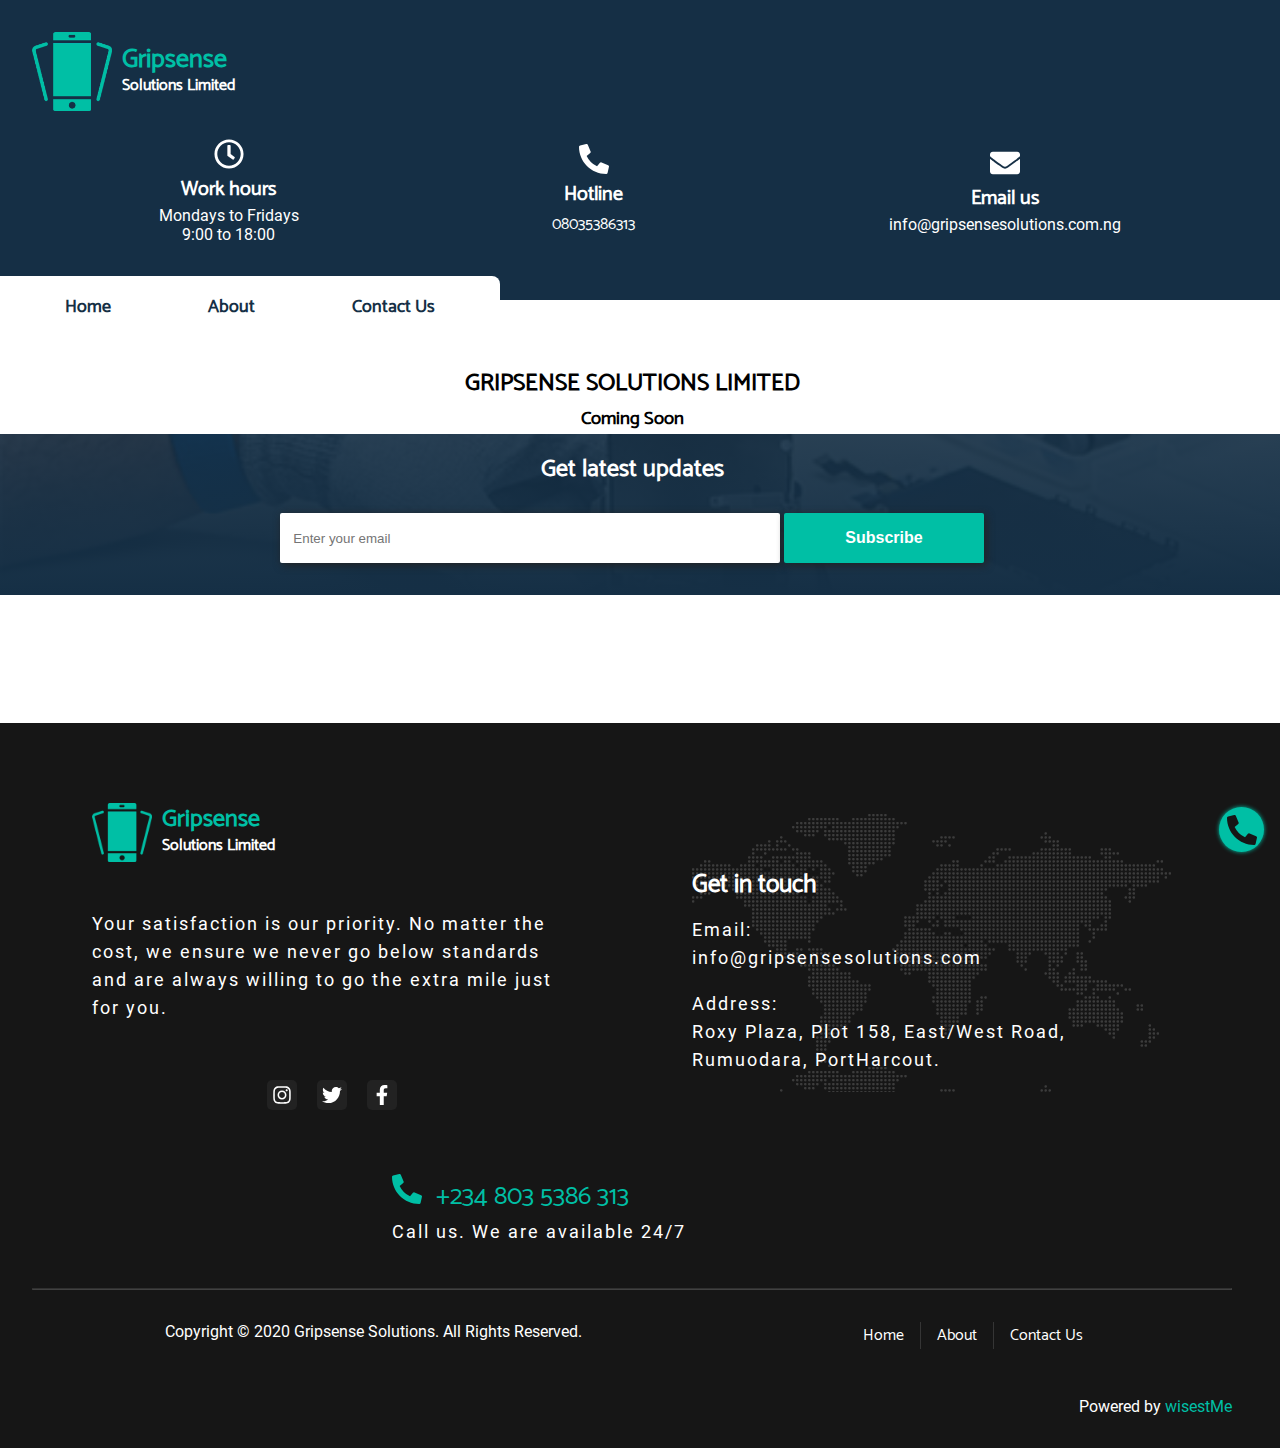
<file: about.html>
<!DOCTYPE html>
<html lang="en">
	<head>
		<meta charset="UTF-8">
		<title>Gripsense | About</title>
		<meta name="viewport" content="width=device-width, initial-scale=1.0">

		<!-- Custom styles -->
		<link rel="stylesheet" href="./css/master.css">
		<link rel="stylesheet" href="./css/responsive.css">
	</head>
	<body>
		<header>
			<div class="container">
				<div class="hamburger_menu no_from_medium">
					<svg aria-hidden="true" focusable="false" data-prefix="fas" data-icon="bars" class="svg-inline--fa fa-bars fa-w-14" role="img" xmlns="http://www.w3.org/2000/svg" viewBox="0 0 448 512"><path fill="currentColor" d="M16 132h416c8.837 0 16-7.163 16-16V76c0-8.837-7.163-16-16-16H16C7.163 60 0 67.163 0 76v40c0 8.837 7.163 16 16 16zm0 160h416c8.837 0 16-7.163 16-16v-40c0-8.837-7.163-16-16-16H16c-8.837 0-16 7.163-16 16v40c0 8.837 7.163 16 16 16zm0 160h416c8.837 0 16-7.163 16-16v-40c0-8.837-7.163-16-16-16H16c-8.837 0-16 7.163-16 16v40c0 8.837 7.163 16 16 16z"></path></svg>
				</div>
				<div class="upper_header">
					<div class="header_logo flex">
						<figure>
							<img src="./images/gripsense_logo.png" alt="">
						</figure>
						<div class="text">
							<h1>Gripsense </h1>
							<h2>Solutions Limited</h2>
						</div>
					</div>
					<div class="business_info flex">
						<div class="work_hours no_small">
							<svg aria-hidden="true" focusable="false" data-prefix="far" data-icon="clock" class="svg-inline--fa fa-clock fa-w-16" role="img" xmlns="http://www.w3.org/2000/svg" viewBox="0 0 512 512"><path fill="currentColor" d="M256 8C119 8 8 119 8 256s111 248 248 248 248-111 248-248S393 8 256 8zm0 448c-110.5 0-200-89.5-200-200S145.5 56 256 56s200 89.5 200 200-89.5 200-200 200zm61.8-104.4l-84.9-61.7c-3.1-2.3-4.9-5.9-4.9-9.7V116c0-6.6 5.4-12 12-12h32c6.6 0 12 5.4 12 12v141.7l66.8 48.6c5.4 3.9 6.5 11.4 2.6 16.8L334.6 349c-3.9 5.3-11.4 6.5-16.8 2.6z"></path></svg>
							<div class="text">
								<h2>Work hours</h2>
								<p>Mondays to Fridays</p>
								<time>9:00 to 18:00</time>
							</div>
						</div>
						<div class="phone">
							<svg width=40 height=40 aria-hidden="true" focusable="false" data-prefix="fas" data-icon="phone-alt" class="svg-inline--fa fa-phone-alt fa-w-16" role="img" xmlns="http://www.w3.org/2000/svg" viewBox="0 0 512 512"><path fill="currentColor" d="M497.39 361.8l-112-48a24 24 0 0 0-28 6.9l-49.6 60.6A370.66 370.66 0 0 1 130.6 204.11l60.6-49.6a23.94 23.94 0 0 0 6.9-28l-48-112A24.16 24.16 0 0 0 122.6.61l-104 24A24 24 0 0 0 0 48c0 256.5 207.9 464 464 464a24 24 0 0 0 23.4-18.6l24-104a24.29 24.29 0 0 0-14.01-27.6z"></path></svg>
							<div class="text">
								<h2>Hotline</h2>
								<a href="tel:+2348035386313">08035386313</a>
							</div>
						</div>
						<div class="email">
							<svg width=40 height=40 aria-hidden="true" focusable="false" data-prefix="fas" data-icon="envelope" class="svg-inline--fa fa-envelope fa-w-16" role="img" xmlns="http://www.w3.org/2000/svg" viewBox="0 0 512 512"><path fill="currentColor" d="M502.3 190.8c3.9-3.1 9.7-.2 9.7 4.7V400c0 26.5-21.5 48-48 48H48c-26.5 0-48-21.5-48-48V195.6c0-5 5.7-7.8 9.7-4.7 22.4 17.4 52.1 39.5 154.1 113.6 21.1 15.4 56.7 47.8 92.2 47.6 35.7.3 72-32.8 92.3-47.6 102-74.1 131.6-96.3 154-113.7zM256 320c23.2.4 56.6-29.2 73.4-41.4 132.7-96.3 142.8-104.7 173.4-128.7 5.8-4.5 9.2-11.5 9.2-18.9v-19c0-26.5-21.5-48-48-48H48C21.5 64 0 85.5 0 112v19c0 7.4 3.4 14.3 9.2 18.9 30.6 23.9 40.7 32.4 173.4 128.7 16.8 12.2 50.2 41.8 73.4 41.4z"></path></svg>
							<div class="text">
								<h2>Email us</h2>
								<p>info@gripsensesolutions.com.ng</p>
							</div>
						</div>
					</div>
				</div>
				<div class="lower_header">
					<nav class="no_small flex">
						<a href="index.html">Home</a>
						<a href="about.html">About</a>
						<a href="contact.html">Contact Us</a>
					</nav>
				</div>

			</div>
		</header>

		<main>
			<div class="container">
				<h2>GRIPSENSE SOLUTIONS LIMITED</h2>
				<h3>Coming Soon</h3>
			</div>
			<section id="subscribe">
				<div class="container">
					<h2>Get latest updates</h2>
					<form action="https://formspree.io/xwkrjvrl" method="POST">
						<label for="email" class="no_vision">Enter your email</label>
						<input name="customer_email" id="email" type="text" placeholder="Enter your email">
						<input type="submit" value="Subscribe">
					</form>
				</div>
			</section>
		</main>

		<footer>
			<div class="container">
				<div class="upper_footer flex_med flex_col_small">
					<div class="profile flex_col_small">
						<div class="footer_logo flex">
							<img src="./images/gripsense_logo.png" alt="Company logo">
							<div class="text">
								<h2>Gripsense</h2>
								<h3>Solutions Limited</h3>
							</div>
						</div>

						<div class="mission">
							<p>Your satisfaction is our priority. No matter the cost, we ensure we never go below standards and are always willing to go the extra mile just for you.</p>
						</div>

						<div class="social flex">
							<a href="https://www.instagram.com/gripsensesolutions/">
							<div>
								<svg aria-hidden="true" focusable="false" data-prefix="fab" data-icon="instagram" class="svg-inline--fa fa-instagram fa-w-14" role="img" xmlns="http://www.w3.org/2000/svg" viewBox="0 0 448 512"><path fill="currentColor" d="M224.1 141c-63.6 0-114.9 51.3-114.9 114.9s51.3 114.9 114.9 114.9S339 319.5 339 255.9 287.7 141 224.1 141zm0 189.6c-41.1 0-74.7-33.5-74.7-74.7s33.5-74.7 74.7-74.7 74.7 33.5 74.7 74.7-33.6 74.7-74.7 74.7zm146.4-194.3c0 14.9-12 26.8-26.8 26.8-14.9 0-26.8-12-26.8-26.8s12-26.8 26.8-26.8 26.8 12 26.8 26.8zm76.1 27.2c-1.7-35.9-9.9-67.7-36.2-93.9-26.2-26.2-58-34.4-93.9-36.2-37-2.1-147.9-2.1-184.9 0-35.8 1.7-67.6 9.9-93.9 36.1s-34.4 58-36.2 93.9c-2.1 37-2.1 147.9 0 184.9 1.7 35.9 9.9 67.7 36.2 93.9s58 34.4 93.9 36.2c37 2.1 147.9 2.1 184.9 0 35.9-1.7 67.7-9.9 93.9-36.2 26.2-26.2 34.4-58 36.2-93.9 2.1-37 2.1-147.8 0-184.8zM398.8 388c-7.8 19.6-22.9 34.7-42.6 42.6-29.5 11.7-99.5 9-132.1 9s-102.7 2.6-132.1-9c-19.6-7.8-34.7-22.9-42.6-42.6-11.7-29.5-9-99.5-9-132.1s-2.6-102.7 9-132.1c7.8-19.6 22.9-34.7 42.6-42.6 29.5-11.7 99.5-9 132.1-9s102.7-2.6 132.1 9c19.6 7.8 34.7 22.9 42.6 42.6 11.7 29.5 9 99.5 9 132.1s2.7 102.7-9 132.1z"></path></svg>
							</div>
							</a>

							<a href="https://twitter.com/GripsenseS">
							<div>
								<svg aria-hidden="true" focusable="false" data-prefix="fab" data-icon="twitter" class="svg-inline--fa fa-twitter fa-w-16" role="img" xmlns="http://www.w3.org/2000/svg" viewBox="0 0 512 512"><path fill="currentColor" d="M459.37 151.716c.325 4.548.325 9.097.325 13.645 0 138.72-105.583 298.558-298.558 298.558-59.452 0-114.68-17.219-161.137-47.106 8.447.974 16.568 1.299 25.34 1.299 49.055 0 94.213-16.568 130.274-44.832-46.132-.975-84.792-31.188-98.112-72.772 6.498.974 12.995 1.624 19.818 1.624 9.421 0 18.843-1.3 27.614-3.573-48.081-9.747-84.143-51.98-84.143-102.985v-1.299c13.969 7.797 30.214 12.67 47.431 13.319-28.264-18.843-46.781-51.005-46.781-87.391 0-19.492 5.197-37.36 14.294-52.954 51.655 63.675 129.3 105.258 216.365 109.807-1.624-7.797-2.599-15.918-2.599-24.04 0-57.828 46.782-104.934 104.934-104.934 30.213 0 57.502 12.67 76.67 33.137 23.715-4.548 46.456-13.32 66.599-25.34-7.798 24.366-24.366 44.833-46.132 57.827 21.117-2.273 41.584-8.122 60.426-16.243-14.292 20.791-32.161 39.308-52.628 54.253z"></path></svg>
							</div>
							</a>

							<a href="https://web.facebook.com/Gripsense-Solutions-107502501084217/">
							<div>
								<svg aria-hidden="true" focusable="false" data-prefix="fab" data-icon="facebook-f" class="svg-inline--fa fa-facebook-f fa-w-10" role="img" xmlns="http://www.w3.org/2000/svg" viewBox="0 0 320 512"><path fill="currentColor" d="M279.14 288l14.22-92.66h-88.91v-60.13c0-25.35 12.42-50.06 52.24-50.06h40.42V6.26S260.43 0 225.36 0c-73.22 0-121.08 44.38-121.08 124.72v70.62H22.89V288h81.39v224h100.17V288z"></path></svg>
							</div>
							</a>
						</div>
					</div>
					<!-- <div >
						No plans yet
					</div> -->
					<div class="location">
						<h3>Get in touch</h3>
						<div class="contact_details">
							<p>Email:
								<span>info@gripsensesolutions.com</span>
							</p>
							<p>Address:
								<span>Roxy Plaza, Plot 158, East/West Road, Rumuodara, PortHarcout.</span>
							</p>
						</div>
					</div>
					<div class="phone">
						<svg width=40 height=40 aria-hidden="true" focusable="false" data-prefix="fas" data-icon="phone-alt" class="svg-inline--fa fa-phone-alt fa-w-16" role="img" xmlns="http://www.w3.org/2000/svg" viewBox="0 0 512 512"><path fill="currentColor" d="M497.39 361.8l-112-48a24 24 0 0 0-28 6.9l-49.6 60.6A370.66 370.66 0 0 1 130.6 204.11l60.6-49.6a23.94 23.94 0 0 0 6.9-28l-48-112A24.16 24.16 0 0 0 122.6.61l-104 24A24 24 0 0 0 0 48c0 256.5 207.9 464 464 464a24 24 0 0 0 23.4-18.6l24-104a24.29 24.29 0 0 0-14.01-27.6z"></path></svg>
						<a href="tel:+2348035386313">+234 803 5386 313</a>
						<p>Call us. We are available 24/7</p>
					</div>
				</div>
				<hr>
				<div class="lower_footer flex_med">
					<div class="navigation">
						<nav class="flex">
							<a href="index.html">Home</a>
							<a href="about.html">About</a>
							<a href="contact.html">Contact Us</a>
						</nav>
					</div>

					<div class="copy_info">
						<p>Copyright &copy; 2020 Gripsense Solutions. All Rights Reserved.</p>
					</div>
					
				</div>
				<p>Powered by <span class="wisest">wisestMe<span></p>
			</div>
		</footer>
		<div class="hamburger_modal">
			<div class="container">
				<div class="quick_links">
					<div class="close_modal hamburger_modal_close">
						<svg aria-hidden="true" focusable="false" data-prefix="fab" data-icon="cross" class="svg-inline--fa fa-cross fa-w-18" role="img" xmlns="http://www.w3.org/2000/svg" viewBox="0 0 1024 1024"><path d="M1016.88 824.878c-.004-.004-.008-.008-.012-.01l-310.643-310.65 310.644-310.65.012-.01a31.763 31.763 0 0 0 7.312-11.416c4.246-11.376 1.824-24.682-7.324-33.83L870.122 11.566C860.974 2.42 847.672 0 836.294 4.246a31.826 31.826 0 0 0-11.418 7.31c0 .004-.004.006-.008.01L514.22 322.218 203.572 11.568l-.01-.01a31.794 31.794 0 0 0-11.414-7.31c-11.38-4.248-24.682-1.826-33.83 7.32L11.57 158.316c-9.148 9.148-11.568 22.452-7.322 33.828a31.816 31.816 0 0 0 7.312 11.416c.004.002.006.006.01.01l310.65 310.648L11.57 824.87l-.008.01a31.859 31.859 0 0 0-7.314 11.414C0 847.67 2.422 860.976 11.57 870.124l146.748 146.746c9.15 9.148 22.452 11.568 33.83 7.322a31.834 31.834 0 0 0 11.416-7.312c.002-.004.006-.006.01-.01l310.648-310.65 310.648 310.65.012.008a31.822 31.822 0 0 0 11.414 7.314c11.378 4.246 24.684 1.826 33.828-7.322l146.746-146.748c9.148-9.148 11.57-22.454 7.324-33.83a31.805 31.805 0 0 0-7.314-11.414z"></path>
						</svg>
					</div>
					<!-- <div class="clear"></div> -->
					<nav class="flex">
						<a href="index.html">Home</a>
						<a href="about.html">About</a>
						<a href="">Contact</a>
						<a href="contact.html"></a>
					</nav>

					<div class="social flex">
						<a href="https://www.instagram.com/gripsensesolutions/">
						<svg aria-hidden="true" focusable="false" data-prefix="fab" data-icon="instagram" class="svg-inline--fa fa-instagram fa-w-14" role="img" xmlns="http://www.w3.org/2000/svg" viewBox="0 0 448 512"><path fill="currentColor" d="M224.1 141c-63.6 0-114.9 51.3-114.9 114.9s51.3 114.9 114.9 114.9S339 319.5 339 255.9 287.7 141 224.1 141zm0 189.6c-41.1 0-74.7-33.5-74.7-74.7s33.5-74.7 74.7-74.7 74.7 33.5 74.7 74.7-33.6 74.7-74.7 74.7zm146.4-194.3c0 14.9-12 26.8-26.8 26.8-14.9 0-26.8-12-26.8-26.8s12-26.8 26.8-26.8 26.8 12 26.8 26.8zm76.1 27.2c-1.7-35.9-9.9-67.7-36.2-93.9-26.2-26.2-58-34.4-93.9-36.2-37-2.1-147.9-2.1-184.9 0-35.8 1.7-67.6 9.9-93.9 36.1s-34.4 58-36.2 93.9c-2.1 37-2.1 147.9 0 184.9 1.7 35.9 9.9 67.7 36.2 93.9s58 34.4 93.9 36.2c37 2.1 147.9 2.1 184.9 0 35.9-1.7 67.7-9.9 93.9-36.2 26.2-26.2 34.4-58 36.2-93.9 2.1-37 2.1-147.8 0-184.8zM398.8 388c-7.8 19.6-22.9 34.7-42.6 42.6-29.5 11.7-99.5 9-132.1 9s-102.7 2.6-132.1-9c-19.6-7.8-34.7-22.9-42.6-42.6-11.7-29.5-9-99.5-9-132.1s-2.6-102.7 9-132.1c7.8-19.6 22.9-34.7 42.6-42.6 29.5-11.7 99.5-9 132.1-9s102.7-2.6 132.1 9c19.6 7.8 34.7 22.9 42.6 42.6 11.7 29.5 9 99.5 9 132.1s2.7 102.7-9 132.1z"></path></svg></a>

						<a href="https://twitter.com/GripsenseS">
						<svg aria-hidden="true" focusable="false" data-prefix="fab" data-icon="twitter" class="svg-inline--fa fa-twitter fa-w-16" role="img" xmlns="http://www.w3.org/2000/svg" viewBox="0 0 512 512"><path fill="currentColor" d="M459.37 151.716c.325 4.548.325 9.097.325 13.645 0 138.72-105.583 298.558-298.558 298.558-59.452 0-114.68-17.219-161.137-47.106 8.447.974 16.568 1.299 25.34 1.299 49.055 0 94.213-16.568 130.274-44.832-46.132-.975-84.792-31.188-98.112-72.772 6.498.974 12.995 1.624 19.818 1.624 9.421 0 18.843-1.3 27.614-3.573-48.081-9.747-84.143-51.98-84.143-102.985v-1.299c13.969 7.797 30.214 12.67 47.431 13.319-28.264-18.843-46.781-51.005-46.781-87.391 0-19.492 5.197-37.36 14.294-52.954 51.655 63.675 129.3 105.258 216.365 109.807-1.624-7.797-2.599-15.918-2.599-24.04 0-57.828 46.782-104.934 104.934-104.934 30.213 0 57.502 12.67 76.67 33.137 23.715-4.548 46.456-13.32 66.599-25.34-7.798 24.366-24.366 44.833-46.132 57.827 21.117-2.273 41.584-8.122 60.426-16.243-14.292 20.791-32.161 39.308-52.628 54.253z"></path></svg></a>

						<a href="https://web.facebook.com/Gripsense-Solutions-107502501084217/">
						<svg aria-hidden="true" focusable="false" data-prefix="fab" data-icon="facebook-f" class="svg-inline--fa fa-facebook-f fa-w-10" role="img" xmlns="http://www.w3.org/2000/svg" viewBox="0 0 320 512"><path fill="currentColor" d="M279.14 288l14.22-92.66h-88.91v-60.13c0-25.35 12.42-50.06 52.24-50.06h40.42V6.26S260.43 0 225.36 0c-73.22 0-121.08 44.38-121.08 124.72v70.62H22.89V288h81.39v224h100.17V288z"></path></svg></a>
					</div>
				</div>
				<div class="copy_info">
						<p>Copyright &copy; : Gripsense Solutions. All Rights Reserved.</p>
						<p>Powered by <span class="wisest">wisestMe</span></p>
					</div>
			</div>
		</div>

		<div class="phone_modal_icon">
			<div class="wrapper">

				<div class="phone_quicklinks flex">
					<svg aria-hidden="true" focusable="false" data-prefix="fas" data-icon="phone-alt" class="svg-inline--fa fa-phone-alt fa-w-16" role="img" xmlns="http://www.w3.org/2000/svg" viewBox="0 0 512 512"><path fill="currentColor" d="M497.39 361.8l-112-48a24 24 0 0 0-28 6.9l-49.6 60.6A370.66 370.66 0 0 1 130.6 204.11l60.6-49.6a23.94 23.94 0 0 0 6.9-28l-48-112A24.16 24.16 0 0 0 122.6.61l-104 24A24 24 0 0 0 0 48c0 256.5 207.9 464 464 464a24 24 0 0 0 23.4-18.6l24-104a24.29 24.29 0 0 0-14.01-27.6z"></path></svg>
				</div>
			</div>
		</div>

		<div class="phone_modal">
			<div class="wrapper">
				<div class="close_modal phone_close_modal">
						<svg aria-hidden="true" focusable="false" data-prefix="fab" data-icon="cross" class="svg-inline--fa fa-cross fa-w-18" role="img" xmlns="http://www.w3.org/2000/svg" viewBox="0 0 1024 1024"><path d="M1016.88 824.878c-.004-.004-.008-.008-.012-.01l-310.643-310.65 310.644-310.65.012-.01a31.763 31.763 0 0 0 7.312-11.416c4.246-11.376 1.824-24.682-7.324-33.83L870.122 11.566C860.974 2.42 847.672 0 836.294 4.246a31.826 31.826 0 0 0-11.418 7.31c0 .004-.004.006-.008.01L514.22 322.218 203.572 11.568l-.01-.01a31.794 31.794 0 0 0-11.414-7.31c-11.38-4.248-24.682-1.826-33.83 7.32L11.57 158.316c-9.148 9.148-11.568 22.452-7.322 33.828a31.816 31.816 0 0 0 7.312 11.416c.004.002.006.006.01.01l310.65 310.648L11.57 824.87l-.008.01a31.859 31.859 0 0 0-7.314 11.414C0 847.67 2.422 860.976 11.57 870.124l146.748 146.746c9.15 9.148 22.452 11.568 33.83 7.322a31.834 31.834 0 0 0 11.416-7.312c.002-.004.006-.006.01-.01l310.648-310.65 310.648 310.65.012.008a31.822 31.822 0 0 0 11.414 7.314c11.378 4.246 24.684 1.826 33.828-7.322l146.746-146.748c9.148-9.148 11.57-22.454 7.324-33.83a31.805 31.805 0 0 0-7.314-11.414z"></path>
						</svg>
					</div>
				<div class="contact_channels">
					<div class="channel telephone">
						<svg aria-hidden="true" focusable="false" data-prefix="fas" data-icon="phone-alt" class="svg-inline--fa fa-phone-alt fa-w-16" role="img" xmlns="http://www.w3.org/2000/svg" viewBox="0 0 512 512"><path fill="currentColor" d="M497.39 361.8l-112-48a24 24 0 0 0-28 6.9l-49.6 60.6A370.66 370.66 0 0 1 130.6 204.11l60.6-49.6a23.94 23.94 0 0 0 6.9-28l-48-112A24.16 24.16 0 0 0 122.6.61l-104 24A24 24 0 0 0 0 48c0 256.5 207.9 464 464 464a24 24 0 0 0 23.4-18.6l24-104a24.29 24.29 0 0 0-14.01-27.6z"></path></svg>
						<a href="tel:2348066597636">08066597636</a>
					</div>
					<div class="channel whatsapp">
						
	                    <svg aria-hidden="true" focusable="false" data-prefix="fab" data-icon="whatsapp" class="svg-inline--fa fa-whatsapp fa-w-14" role="img" xmlns="http://www.w3.org/2000/svg" viewBox="0 0 448 512"><path d="M380.9 97.1C339 55.1 283.2 32 223.9 32c-122.4 0-222 99.6-222 222 0 39.1 10.2 77.3 29.6 111L0 480l117.7-30.9c32.4 17.7 68.9 27 106.1 27h.1c122.3 0 224.1-99.6 224.1-222 0-59.3-25.2-115-67.1-157zm-157 341.6c-33.2 0-65.7-8.9-94-25.7l-6.7-4-69.8 18.3L72 359.2l-4.4-7c-18.5-29.4-28.2-63.3-28.2-98.2 0-101.7 82.8-184.5 184.6-184.5 49.3 0 95.6 19.2 130.4 54.1 34.8 34.9 56.2 81.2 56.1 130.5 0 101.8-84.9 184.6-186.6 184.6zm101.2-138.2c-5.5-2.8-32.8-16.2-37.9-18-5.1-1.9-8.8-2.8-12.5 2.8-3.7 5.6-14.3 18-17.6 21.8-3.2 3.7-6.5 4.2-12 1.4-32.6-16.3-54-29.1-75.5-66-5.7-9.8 5.7-9.1 16.3-30.3 1.8-3.7.9-6.9-.5-9.7-1.4-2.8-12.5-30.1-17.1-41.2-4.5-10.8-9.1-9.3-12.5-9.5-3.2-.2-6.9-.2-10.6-.2-3.7 0-9.7 1.4-14.8 6.9-5.1 5.6-19.4 19-19.4 46.3 0 27.3 19.9 53.7 22.6 57.4 2.8 3.7 39.1 59.7 94.8 83.8 35.2 15.2 49 16.5 66.6 13.9 10.7-1.6 32.8-13.4 37.4-26.4 4.6-13 4.6-24.1 3.2-26.4-1.3-2.5-5-3.9-10.5-6.6z"></path></svg>
	                    <a href="https://api.whatsapp.com/send?phone=+2348035386313">
		                    +234 803 5386 313
		                 </a>
					</div>
					<div class="channel email">
						<svg aria-hidden="true" focusable="false" data-prefix="fas" data-icon="envelope" class="svg-inline--fa fa-envelope fa-w-16" role="img" xmlns="http://www.w3.org/2000/svg" viewBox="0 0 512 512"><path fill="currentColor" d="M502.3 190.8c3.9-3.1 9.7-.2 9.7 4.7V400c0 26.5-21.5 48-48 48H48c-26.5 0-48-21.5-48-48V195.6c0-5 5.7-7.8 9.7-4.7 22.4 17.4 52.1 39.5 154.1 113.6 21.1 15.4 56.7 47.8 92.2 47.6 35.7.3 72-32.8 92.3-47.6 102-74.1 131.6-96.3 154-113.7zM256 320c23.2.4 56.6-29.2 73.4-41.4 132.7-96.3 142.8-104.7 173.4-128.7 5.8-4.5 9.2-11.5 9.2-18.9v-19c0-26.5-21.5-48-48-48H48C21.5 64 0 85.5 0 112v19c0 7.4 3.4 14.3 9.2 18.9 30.6 23.9 40.7 32.4 173.4 128.7 16.8 12.2 50.2 41.8 73.4 41.4z"></path></svg>								
						<p>info@gripsensesolutions.com.ng</p>
					</div>
				</div>
			</div>
		</div>
		<script src="./js/master.js"></script>
	</body>
</html>
</file>
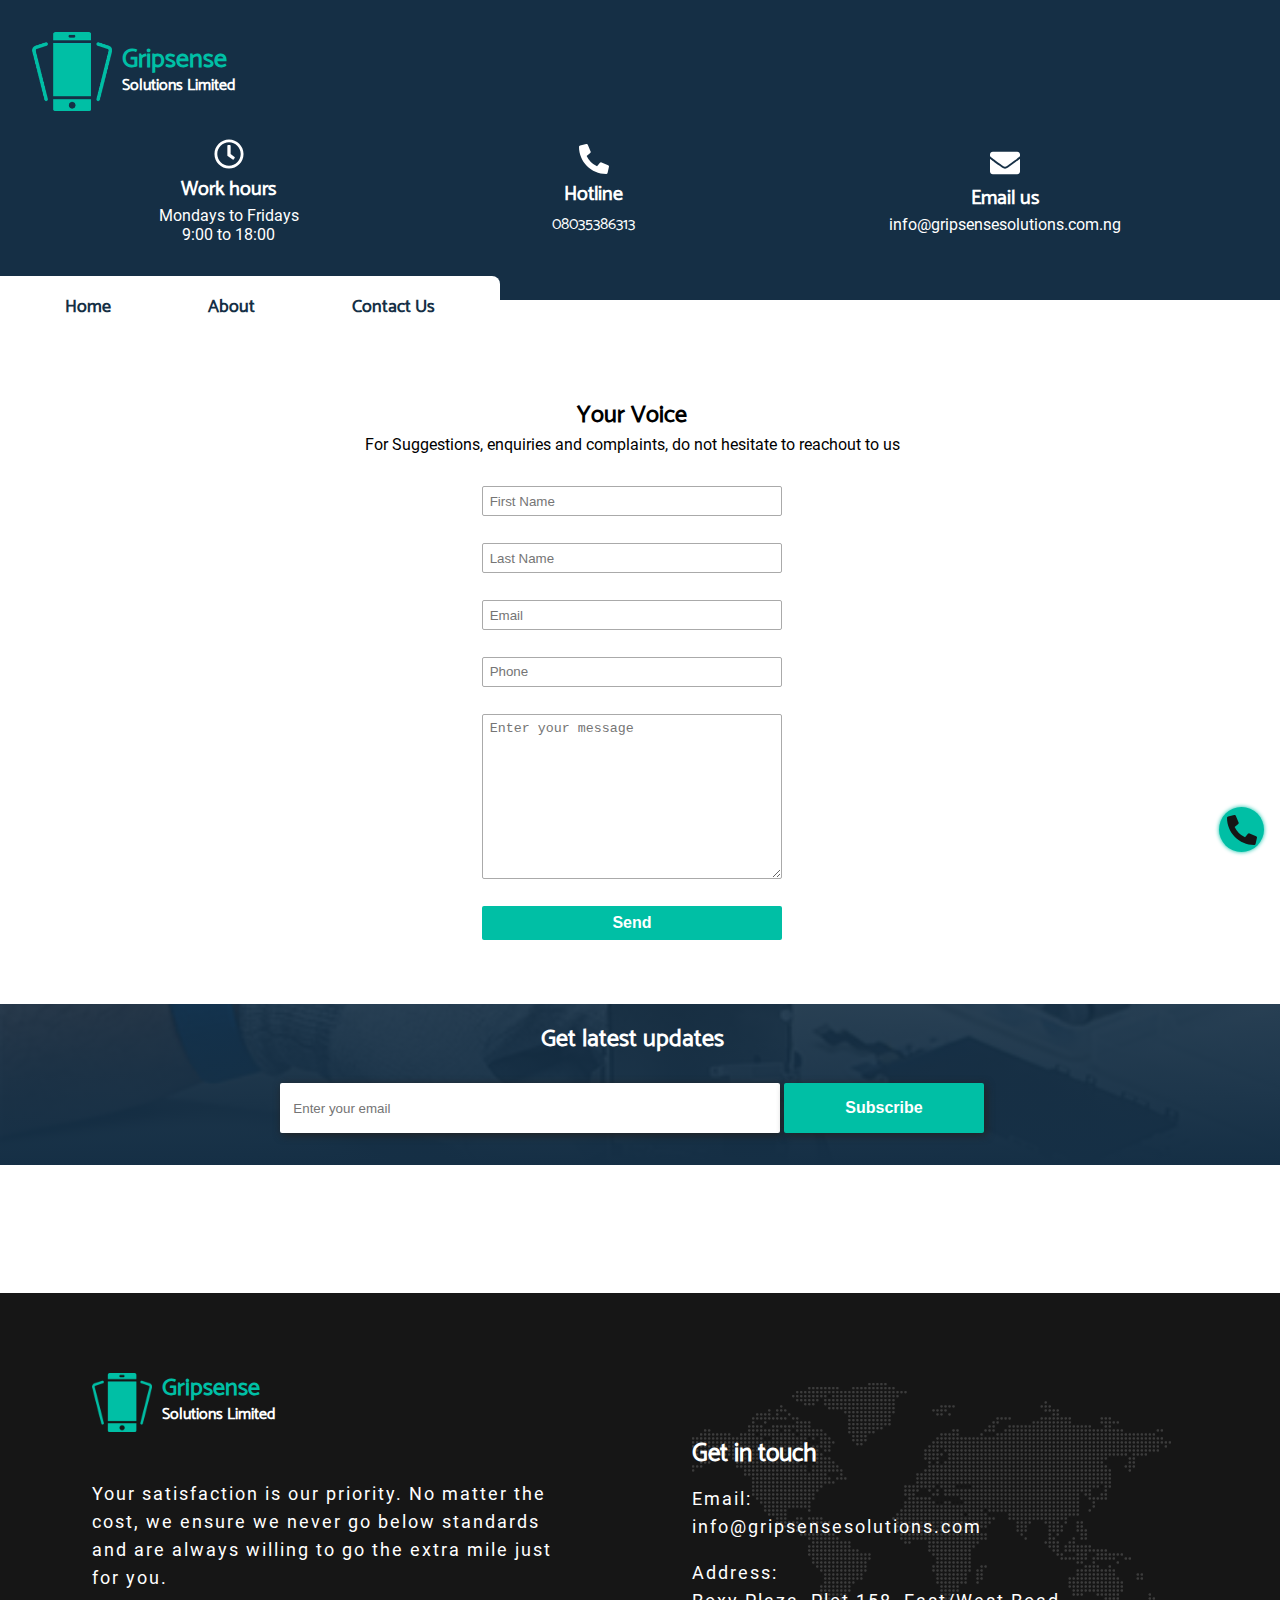
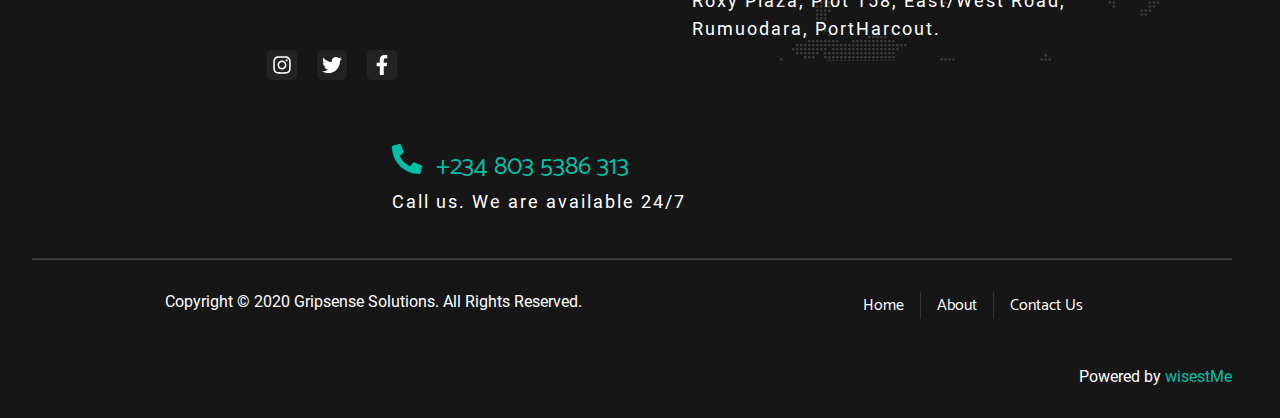
<file: contact.html>
<!DOCTYPE html>
<html lang="en">
	<head>
		<meta charset="UTF-8">
		<title>Gripsense | Contact</title>
		<meta name="viewport" content="width=device-width, initial-scale=1.0">

		<!-- Custom styles -->
		<link rel="stylesheet" href="./css/master.css">
		<link rel="stylesheet" href="./css/responsive.css">
	</head>
	<body>
		<header>
			<div class="container">
				<div class="hamburger_menu no_from_medium">
					<svg aria-hidden="true" focusable="false" data-prefix="fas" data-icon="bars" class="svg-inline--fa fa-bars fa-w-14" role="img" xmlns="http://www.w3.org/2000/svg" viewBox="0 0 448 512"><path fill="currentColor" d="M16 132h416c8.837 0 16-7.163 16-16V76c0-8.837-7.163-16-16-16H16C7.163 60 0 67.163 0 76v40c0 8.837 7.163 16 16 16zm0 160h416c8.837 0 16-7.163 16-16v-40c0-8.837-7.163-16-16-16H16c-8.837 0-16 7.163-16 16v40c0 8.837 7.163 16 16 16zm0 160h416c8.837 0 16-7.163 16-16v-40c0-8.837-7.163-16-16-16H16c-8.837 0-16 7.163-16 16v40c0 8.837 7.163 16 16 16z"></path></svg>
				</div>
				<div class="upper_header">
					<div class="header_logo flex">
						<figure>
							<img src="./images/gripsense_logo.png" alt="">
						</figure>
						<div class="text">
							<h1>Gripsense </h1>
							<h2>Solutions Limited</h2>
						</div>
					</div>
					<div class="business_info flex">
						<div class="work_hours no_small">
							<svg aria-hidden="true" focusable="false" data-prefix="far" data-icon="clock" class="svg-inline--fa fa-clock fa-w-16" role="img" xmlns="http://www.w3.org/2000/svg" viewBox="0 0 512 512"><path fill="currentColor" d="M256 8C119 8 8 119 8 256s111 248 248 248 248-111 248-248S393 8 256 8zm0 448c-110.5 0-200-89.5-200-200S145.5 56 256 56s200 89.5 200 200-89.5 200-200 200zm61.8-104.4l-84.9-61.7c-3.1-2.3-4.9-5.9-4.9-9.7V116c0-6.6 5.4-12 12-12h32c6.6 0 12 5.4 12 12v141.7l66.8 48.6c5.4 3.9 6.5 11.4 2.6 16.8L334.6 349c-3.9 5.3-11.4 6.5-16.8 2.6z"></path></svg>
							<div class="text">
								<h2>Work hours</h2>
								<p>Mondays to Fridays</p>
								<time>9:00 to 18:00</time>
							</div>
						</div>
						<div class="phone">
							<svg width=40 height=40 aria-hidden="true" focusable="false" data-prefix="fas" data-icon="phone-alt" class="svg-inline--fa fa-phone-alt fa-w-16" role="img" xmlns="http://www.w3.org/2000/svg" viewBox="0 0 512 512"><path fill="currentColor" d="M497.39 361.8l-112-48a24 24 0 0 0-28 6.9l-49.6 60.6A370.66 370.66 0 0 1 130.6 204.11l60.6-49.6a23.94 23.94 0 0 0 6.9-28l-48-112A24.16 24.16 0 0 0 122.6.61l-104 24A24 24 0 0 0 0 48c0 256.5 207.9 464 464 464a24 24 0 0 0 23.4-18.6l24-104a24.29 24.29 0 0 0-14.01-27.6z"></path></svg>
							<div class="text">
								<h2>Hotline</h2>
								<a href="tel:+2348035386313">08035386313</a>
							</div>
						</div>
						<div class="email">
							<svg width=40 height=40 aria-hidden="true" focusable="false" data-prefix="fas" data-icon="envelope" class="svg-inline--fa fa-envelope fa-w-16" role="img" xmlns="http://www.w3.org/2000/svg" viewBox="0 0 512 512"><path fill="currentColor" d="M502.3 190.8c3.9-3.1 9.7-.2 9.7 4.7V400c0 26.5-21.5 48-48 48H48c-26.5 0-48-21.5-48-48V195.6c0-5 5.7-7.8 9.7-4.7 22.4 17.4 52.1 39.5 154.1 113.6 21.1 15.4 56.7 47.8 92.2 47.6 35.7.3 72-32.8 92.3-47.6 102-74.1 131.6-96.3 154-113.7zM256 320c23.2.4 56.6-29.2 73.4-41.4 132.7-96.3 142.8-104.7 173.4-128.7 5.8-4.5 9.2-11.5 9.2-18.9v-19c0-26.5-21.5-48-48-48H48C21.5 64 0 85.5 0 112v19c0 7.4 3.4 14.3 9.2 18.9 30.6 23.9 40.7 32.4 173.4 128.7 16.8 12.2 50.2 41.8 73.4 41.4z"></path></svg>
							<div class="text">
								<h2>Email us</h2>
								<p>info@gripsensesolutions.com.ng</p>
							</div>
						</div>
					</div>
				</div>
				<div class="lower_header">
					<nav class="no_small flex">
						<a href="index.html">Home</a>
						<a href="about.html">About</a>
						<a href="contact.html">Contact Us</a>
					</nav>
				</div>

			</div>
		</header>

		<main>
			<section id="contact_form">
				<div class="container">
					<h2>Your Voice</h2>
					<p>For Suggestions, enquiries and complaints, do not hesitate to reachout to us</p>
					<form action="https://formspree.io/mzbjlzgv" method="POST">
						<label for="firstname">First Name</label>
						<input id="firstname" placeholder="First Name" type="text">

						<label for="lastname">Last Name</label>
						<input id="lastname" placeholder="Last Name" type="text">

						<label for="email">Email</label>
						<input id="email" placeholder="Email" type="email">
						<label for="phone">Phone</label>

						<input id="phone" placeholder="Phone" type="number">
						
						
						<textarea id="firstname" id="" cols="30" rows="10" placeholder="Enter your message" type="text"></textarea>

						<input type="submit" value="Send">
							
					</form>
				</div>
				
			</section>
			
			
			<section id="subscribe">
				<div class="container">
					<h2>Get latest updates</h2>
					<form action="https://formspree.io/xwkrjvrl" method="POST">
						<label for="email" class="no_vision">Enter your email</label>
						<input name="customer_email" id="email" type="text" placeholder="Enter your email">
						<input type="submit" value="Subscribe">
					</form>
				</div>
			</section>
		</main>

		<footer>
			<div class="container">
				<div class="upper_footer flex_med flex_col_small">
					<div class="profile flex_col_small">
						<div class="footer_logo flex">
							<img src="./images/gripsense_logo.png" alt="Company logo">
							<div class="text">
								<h2>Gripsense</h2>
								<h3>Solutions Limited</h3>
							</div>
						</div>

						<div class="mission">
							<p>Your satisfaction is our priority. No matter the cost, we ensure we never go below standards and are always willing to go the extra mile just for you.</p>
						</div>

						<div class="social flex">
						    <div>
							<a href="https://www.instagram.com/gripsensesolutions/">
							<div>
								<svg aria-hidden="true" focusable="false" data-prefix="fab" data-icon="instagram" class="svg-inline--fa fa-instagram fa-w-14" role="img" xmlns="http://www.w3.org/2000/svg" viewBox="0 0 448 512"><path fill="currentColor" d="M224.1 141c-63.6 0-114.9 51.3-114.9 114.9s51.3 114.9 114.9 114.9S339 319.5 339 255.9 287.7 141 224.1 141zm0 189.6c-41.1 0-74.7-33.5-74.7-74.7s33.5-74.7 74.7-74.7 74.7 33.5 74.7 74.7-33.6 74.7-74.7 74.7zm146.4-194.3c0 14.9-12 26.8-26.8 26.8-14.9 0-26.8-12-26.8-26.8s12-26.8 26.8-26.8 26.8 12 26.8 26.8zm76.1 27.2c-1.7-35.9-9.9-67.7-36.2-93.9-26.2-26.2-58-34.4-93.9-36.2-37-2.1-147.9-2.1-184.9 0-35.8 1.7-67.6 9.9-93.9 36.1s-34.4 58-36.2 93.9c-2.1 37-2.1 147.9 0 184.9 1.7 35.9 9.9 67.7 36.2 93.9s58 34.4 93.9 36.2c37 2.1 147.9 2.1 184.9 0 35.9-1.7 67.7-9.9 93.9-36.2 26.2-26.2 34.4-58 36.2-93.9 2.1-37 2.1-147.8 0-184.8zM398.8 388c-7.8 19.6-22.9 34.7-42.6 42.6-29.5 11.7-99.5 9-132.1 9s-102.7 2.6-132.1-9c-19.6-7.8-34.7-22.9-42.6-42.6-11.7-29.5-9-99.5-9-132.1s-2.6-102.7 9-132.1c7.8-19.6 22.9-34.7 42.6-42.6 29.5-11.7 99.5-9 132.1-9s102.7-2.6 132.1 9c19.6 7.8 34.7 22.9 42.6 42.6 11.7 29.5 9 99.5 9 132.1s2.7 102.7-9 132.1z"></path></svg>
							</div>
							</a>
							</div>
                            
                            <div>
							<a href="https://twitter.com/GripsenseS">
							<div>
								<svg aria-hidden="true" focusable="false" data-prefix="fab" data-icon="twitter" class="svg-inline--fa fa-twitter fa-w-16" role="img" xmlns="http://www.w3.org/2000/svg" viewBox="0 0 512 512"><path fill="currentColor" d="M459.37 151.716c.325 4.548.325 9.097.325 13.645 0 138.72-105.583 298.558-298.558 298.558-59.452 0-114.68-17.219-161.137-47.106 8.447.974 16.568 1.299 25.34 1.299 49.055 0 94.213-16.568 130.274-44.832-46.132-.975-84.792-31.188-98.112-72.772 6.498.974 12.995 1.624 19.818 1.624 9.421 0 18.843-1.3 27.614-3.573-48.081-9.747-84.143-51.98-84.143-102.985v-1.299c13.969 7.797 30.214 12.67 47.431 13.319-28.264-18.843-46.781-51.005-46.781-87.391 0-19.492 5.197-37.36 14.294-52.954 51.655 63.675 129.3 105.258 216.365 109.807-1.624-7.797-2.599-15.918-2.599-24.04 0-57.828 46.782-104.934 104.934-104.934 30.213 0 57.502 12.67 76.67 33.137 23.715-4.548 46.456-13.32 66.599-25.34-7.798 24.366-24.366 44.833-46.132 57.827 21.117-2.273 41.584-8.122 60.426-16.243-14.292 20.791-32.161 39.308-52.628 54.253z"></path></svg>
							</div>
							</a>
							</div>
                            
                            <div>
							<a href="https://web.facebook.com/Gripsense-Solutions-107502501084217/">
							<div>
								<svg aria-hidden="true" focusable="false" data-prefix="fab" data-icon="facebook-f" class="svg-inline--fa fa-facebook-f fa-w-10" role="img" xmlns="http://www.w3.org/2000/svg" viewBox="0 0 320 512"><path fill="currentColor" d="M279.14 288l14.22-92.66h-88.91v-60.13c0-25.35 12.42-50.06 52.24-50.06h40.42V6.26S260.43 0 225.36 0c-73.22 0-121.08 44.38-121.08 124.72v70.62H22.89V288h81.39v224h100.17V288z"></path></svg>
							</div>
							</a>
							</div>
						</div>
					</div>
					<!-- <div >
						No plans yet
					</div> -->
					<div class="location">
						<h3>Get in touch</h3>
						<div class="contact_details">
							<p>Email:
								<span>info@gripsensesolutions.com</span>
							</p>
							<p>Address:
								<span>Roxy Plaza, Plot 158, East/West Road, Rumuodara, PortHarcout.</span>
							</p>
						</div>
					</div>
					<div class="phone">
						<svg width=40 height=40 aria-hidden="true" focusable="false" data-prefix="fas" data-icon="phone-alt" class="svg-inline--fa fa-phone-alt fa-w-16" role="img" xmlns="http://www.w3.org/2000/svg" viewBox="0 0 512 512"><path fill="currentColor" d="M497.39 361.8l-112-48a24 24 0 0 0-28 6.9l-49.6 60.6A370.66 370.66 0 0 1 130.6 204.11l60.6-49.6a23.94 23.94 0 0 0 6.9-28l-48-112A24.16 24.16 0 0 0 122.6.61l-104 24A24 24 0 0 0 0 48c0 256.5 207.9 464 464 464a24 24 0 0 0 23.4-18.6l24-104a24.29 24.29 0 0 0-14.01-27.6z"></path></svg>
						<a href="tel:+2348035386313">+234 803 5386 313</a>
						<p>Call us. We are available 24/7</p>
					</div>
				</div>
				<hr>
				<div class="lower_footer flex_med">
					<div class="navigation">
						<nav class="flex">
							<a href="index.html">Home</a>
							<a href="about.html">About</a>
							<a href="contact.html">Contact Us</a>
						</nav>
					</div>

					<div class="copy_info">
						<p>Copyright &copy; 2020 Gripsense Solutions. All Rights Reserved.</p>
					</div>
					
				</div>
				<p>Powered by <span class="wisest">wisestMe<span></p>
			</div>
		</footer>
		<div class="hamburger_modal">
			<div class="container">
				<div class="quick_links">
					<div class="close_modal hamburger_modal_close">
						<svg aria-hidden="true" focusable="false" data-prefix="fab" data-icon="cross" class="svg-inline--fa fa-cross fa-w-18" role="img" xmlns="http://www.w3.org/2000/svg" viewBox="0 0 1024 1024"><path d="M1016.88 824.878c-.004-.004-.008-.008-.012-.01l-310.643-310.65 310.644-310.65.012-.01a31.763 31.763 0 0 0 7.312-11.416c4.246-11.376 1.824-24.682-7.324-33.83L870.122 11.566C860.974 2.42 847.672 0 836.294 4.246a31.826 31.826 0 0 0-11.418 7.31c0 .004-.004.006-.008.01L514.22 322.218 203.572 11.568l-.01-.01a31.794 31.794 0 0 0-11.414-7.31c-11.38-4.248-24.682-1.826-33.83 7.32L11.57 158.316c-9.148 9.148-11.568 22.452-7.322 33.828a31.816 31.816 0 0 0 7.312 11.416c.004.002.006.006.01.01l310.65 310.648L11.57 824.87l-.008.01a31.859 31.859 0 0 0-7.314 11.414C0 847.67 2.422 860.976 11.57 870.124l146.748 146.746c9.15 9.148 22.452 11.568 33.83 7.322a31.834 31.834 0 0 0 11.416-7.312c.002-.004.006-.006.01-.01l310.648-310.65 310.648 310.65.012.008a31.822 31.822 0 0 0 11.414 7.314c11.378 4.246 24.684 1.826 33.828-7.322l146.746-146.748c9.148-9.148 11.57-22.454 7.324-33.83a31.805 31.805 0 0 0-7.314-11.414z"></path>
						</svg>
					</div>
					<!-- <div class="clear"></div> -->
					<nav class="flex">
						<a href="index.html">Home</a>
						<a href="about.html">About</a>
						<a href="contact.html">Contact</a>
						<a href=""></a>
					</nav>

					<div class="social flex">
						<a href="https://www.instagram.com/gripsensesolutions/">
						<svg aria-hidden="true" focusable="false" data-prefix="fab" data-icon="instagram" class="svg-inline--fa fa-instagram fa-w-14" role="img" xmlns="http://www.w3.org/2000/svg" viewBox="0 0 448 512"><path fill="currentColor" d="M224.1 141c-63.6 0-114.9 51.3-114.9 114.9s51.3 114.9 114.9 114.9S339 319.5 339 255.9 287.7 141 224.1 141zm0 189.6c-41.1 0-74.7-33.5-74.7-74.7s33.5-74.7 74.7-74.7 74.7 33.5 74.7 74.7-33.6 74.7-74.7 74.7zm146.4-194.3c0 14.9-12 26.8-26.8 26.8-14.9 0-26.8-12-26.8-26.8s12-26.8 26.8-26.8 26.8 12 26.8 26.8zm76.1 27.2c-1.7-35.9-9.9-67.7-36.2-93.9-26.2-26.2-58-34.4-93.9-36.2-37-2.1-147.9-2.1-184.9 0-35.8 1.7-67.6 9.9-93.9 36.1s-34.4 58-36.2 93.9c-2.1 37-2.1 147.9 0 184.9 1.7 35.9 9.9 67.7 36.2 93.9s58 34.4 93.9 36.2c37 2.1 147.9 2.1 184.9 0 35.9-1.7 67.7-9.9 93.9-36.2 26.2-26.2 34.4-58 36.2-93.9 2.1-37 2.1-147.8 0-184.8zM398.8 388c-7.8 19.6-22.9 34.7-42.6 42.6-29.5 11.7-99.5 9-132.1 9s-102.7 2.6-132.1-9c-19.6-7.8-34.7-22.9-42.6-42.6-11.7-29.5-9-99.5-9-132.1s-2.6-102.7 9-132.1c7.8-19.6 22.9-34.7 42.6-42.6 29.5-11.7 99.5-9 132.1-9s102.7-2.6 132.1 9c19.6 7.8 34.7 22.9 42.6 42.6 11.7 29.5 9 99.5 9 132.1s2.7 102.7-9 132.1z"></path></svg></a>

						<a href="https://twitter.com/GripsenseS">
						<svg aria-hidden="true" focusable="false" data-prefix="fab" data-icon="twitter" class="svg-inline--fa fa-twitter fa-w-16" role="img" xmlns="http://www.w3.org/2000/svg" viewBox="0 0 512 512"><path fill="currentColor" d="M459.37 151.716c.325 4.548.325 9.097.325 13.645 0 138.72-105.583 298.558-298.558 298.558-59.452 0-114.68-17.219-161.137-47.106 8.447.974 16.568 1.299 25.34 1.299 49.055 0 94.213-16.568 130.274-44.832-46.132-.975-84.792-31.188-98.112-72.772 6.498.974 12.995 1.624 19.818 1.624 9.421 0 18.843-1.3 27.614-3.573-48.081-9.747-84.143-51.98-84.143-102.985v-1.299c13.969 7.797 30.214 12.67 47.431 13.319-28.264-18.843-46.781-51.005-46.781-87.391 0-19.492 5.197-37.36 14.294-52.954 51.655 63.675 129.3 105.258 216.365 109.807-1.624-7.797-2.599-15.918-2.599-24.04 0-57.828 46.782-104.934 104.934-104.934 30.213 0 57.502 12.67 76.67 33.137 23.715-4.548 46.456-13.32 66.599-25.34-7.798 24.366-24.366 44.833-46.132 57.827 21.117-2.273 41.584-8.122 60.426-16.243-14.292 20.791-32.161 39.308-52.628 54.253z"></path></svg></a>

						<a href="https://web.facebook.com/Gripsense-Solutions-107502501084217/">
						<svg aria-hidden="true" focusable="false" data-prefix="fab" data-icon="facebook-f" class="svg-inline--fa fa-facebook-f fa-w-10" role="img" xmlns="http://www.w3.org/2000/svg" viewBox="0 0 320 512"><path fill="currentColor" d="M279.14 288l14.22-92.66h-88.91v-60.13c0-25.35 12.42-50.06 52.24-50.06h40.42V6.26S260.43 0 225.36 0c-73.22 0-121.08 44.38-121.08 124.72v70.62H22.89V288h81.39v224h100.17V288z"></path></svg></a>
					</div>
				</div>
				<div class="copy_info">
						<p>Copyright &copy; : Gripsense Solutions. All Rights Reserved.</p>
						<p>Powered by <span class="wisest">wisestMe</span></p>
					</div>
			</div>
		</div>

		<div class="phone_modal_icon">
			<div class="wrapper">

				<div class="phone_quicklinks flex">
					<svg aria-hidden="true" focusable="false" data-prefix="fas" data-icon="phone-alt" class="svg-inline--fa fa-phone-alt fa-w-16" role="img" xmlns="http://www.w3.org/2000/svg" viewBox="0 0 512 512"><path fill="currentColor" d="M497.39 361.8l-112-48a24 24 0 0 0-28 6.9l-49.6 60.6A370.66 370.66 0 0 1 130.6 204.11l60.6-49.6a23.94 23.94 0 0 0 6.9-28l-48-112A24.16 24.16 0 0 0 122.6.61l-104 24A24 24 0 0 0 0 48c0 256.5 207.9 464 464 464a24 24 0 0 0 23.4-18.6l24-104a24.29 24.29 0 0 0-14.01-27.6z"></path></svg>
				</div>
			</div>
		</div>

		<div class="phone_modal">
			<div class="wrapper">
				<div class="close_modal phone_close_modal">
						<svg aria-hidden="true" focusable="false" data-prefix="fab" data-icon="cross" class="svg-inline--fa fa-cross fa-w-18" role="img" xmlns="http://www.w3.org/2000/svg" viewBox="0 0 1024 1024"><path d="M1016.88 824.878c-.004-.004-.008-.008-.012-.01l-310.643-310.65 310.644-310.65.012-.01a31.763 31.763 0 0 0 7.312-11.416c4.246-11.376 1.824-24.682-7.324-33.83L870.122 11.566C860.974 2.42 847.672 0 836.294 4.246a31.826 31.826 0 0 0-11.418 7.31c0 .004-.004.006-.008.01L514.22 322.218 203.572 11.568l-.01-.01a31.794 31.794 0 0 0-11.414-7.31c-11.38-4.248-24.682-1.826-33.83 7.32L11.57 158.316c-9.148 9.148-11.568 22.452-7.322 33.828a31.816 31.816 0 0 0 7.312 11.416c.004.002.006.006.01.01l310.65 310.648L11.57 824.87l-.008.01a31.859 31.859 0 0 0-7.314 11.414C0 847.67 2.422 860.976 11.57 870.124l146.748 146.746c9.15 9.148 22.452 11.568 33.83 7.322a31.834 31.834 0 0 0 11.416-7.312c.002-.004.006-.006.01-.01l310.648-310.65 310.648 310.65.012.008a31.822 31.822 0 0 0 11.414 7.314c11.378 4.246 24.684 1.826 33.828-7.322l146.746-146.748c9.148-9.148 11.57-22.454 7.324-33.83a31.805 31.805 0 0 0-7.314-11.414z"></path>
						</svg>
					</div>
				<div class="contact_channels">
					<div class="channel telephone">
						<svg aria-hidden="true" focusable="false" data-prefix="fas" data-icon="phone-alt" class="svg-inline--fa fa-phone-alt fa-w-16" role="img" xmlns="http://www.w3.org/2000/svg" viewBox="0 0 512 512"><path fill="currentColor" d="M497.39 361.8l-112-48a24 24 0 0 0-28 6.9l-49.6 60.6A370.66 370.66 0 0 1 130.6 204.11l60.6-49.6a23.94 23.94 0 0 0 6.9-28l-48-112A24.16 24.16 0 0 0 122.6.61l-104 24A24 24 0 0 0 0 48c0 256.5 207.9 464 464 464a24 24 0 0 0 23.4-18.6l24-104a24.29 24.29 0 0 0-14.01-27.6z"></path></svg>
						<a href="tel:2348066597636">08066597636</a>
					</div>
					<div class="channel whatsapp">
						
	                    <svg aria-hidden="true" focusable="false" data-prefix="fab" data-icon="whatsapp" class="svg-inline--fa fa-whatsapp fa-w-14" role="img" xmlns="http://www.w3.org/2000/svg" viewBox="0 0 448 512"><path d="M380.9 97.1C339 55.1 283.2 32 223.9 32c-122.4 0-222 99.6-222 222 0 39.1 10.2 77.3 29.6 111L0 480l117.7-30.9c32.4 17.7 68.9 27 106.1 27h.1c122.3 0 224.1-99.6 224.1-222 0-59.3-25.2-115-67.1-157zm-157 341.6c-33.2 0-65.7-8.9-94-25.7l-6.7-4-69.8 18.3L72 359.2l-4.4-7c-18.5-29.4-28.2-63.3-28.2-98.2 0-101.7 82.8-184.5 184.6-184.5 49.3 0 95.6 19.2 130.4 54.1 34.8 34.9 56.2 81.2 56.1 130.5 0 101.8-84.9 184.6-186.6 184.6zm101.2-138.2c-5.5-2.8-32.8-16.2-37.9-18-5.1-1.9-8.8-2.8-12.5 2.8-3.7 5.6-14.3 18-17.6 21.8-3.2 3.7-6.5 4.2-12 1.4-32.6-16.3-54-29.1-75.5-66-5.7-9.8 5.7-9.1 16.3-30.3 1.8-3.7.9-6.9-.5-9.7-1.4-2.8-12.5-30.1-17.1-41.2-4.5-10.8-9.1-9.3-12.5-9.5-3.2-.2-6.9-.2-10.6-.2-3.7 0-9.7 1.4-14.8 6.9-5.1 5.6-19.4 19-19.4 46.3 0 27.3 19.9 53.7 22.6 57.4 2.8 3.7 39.1 59.7 94.8 83.8 35.2 15.2 49 16.5 66.6 13.9 10.7-1.6 32.8-13.4 37.4-26.4 4.6-13 4.6-24.1 3.2-26.4-1.3-2.5-5-3.9-10.5-6.6z"></path></svg>
	                    <a href="https://api.whatsapp.com/send?phone=+2348035386313">
		                    +234 803 5386 313
		                 </a>
					</div>
					<div class="channel email">
						<svg aria-hidden="true" focusable="false" data-prefix="fas" data-icon="envelope" class="svg-inline--fa fa-envelope fa-w-16" role="img" xmlns="http://www.w3.org/2000/svg" viewBox="0 0 512 512"><path fill="currentColor" d="M502.3 190.8c3.9-3.1 9.7-.2 9.7 4.7V400c0 26.5-21.5 48-48 48H48c-26.5 0-48-21.5-48-48V195.6c0-5 5.7-7.8 9.7-4.7 22.4 17.4 52.1 39.5 154.1 113.6 21.1 15.4 56.7 47.8 92.2 47.6 35.7.3 72-32.8 92.3-47.6 102-74.1 131.6-96.3 154-113.7zM256 320c23.2.4 56.6-29.2 73.4-41.4 132.7-96.3 142.8-104.7 173.4-128.7 5.8-4.5 9.2-11.5 9.2-18.9v-19c0-26.5-21.5-48-48-48H48C21.5 64 0 85.5 0 112v19c0 7.4 3.4 14.3 9.2 18.9 30.6 23.9 40.7 32.4 173.4 128.7 16.8 12.2 50.2 41.8 73.4 41.4z"></path></svg>								
						<p>info@gripsensesolutions.com.ng</p>
					</div>
				</div>
			</div>
		</div>
		
		<script src="./js/master.js"></script>
	</body>
</html>
</file>
<file: css/master.css>
/* IMPORT LOCAL FONTS */
@font-face {
	font-family: catamaran;
	src: url(../fonts/Catamaran.ttf);
}

@font-face {
	font-family: roboto;
	src: url(../fonts/Roboto.ttf);
}

body *{
	margin: 0;
	padding: 0;
	box-sizing: border-box;
}

/* General */
.flex {
	display: flex;
}

.no_vision,
.no_small {
	display: none;
}

svg {
	width: 30px;
	height: 30px;
}

body {
	font-family: roboto, sans-serif;
	overflow-x: hidden;
	width: 100vw;
	margin: 0 auto;
}

.container {
	padding-right: 1em;
}

.slick-next::before {
	display: none;
}

h1,
h2,
h3,
a {
	font-family: catamaran, sans-serif;
}

.no_medium {
		display: none;
	}

/*.clear {
	content: ' ';
	clear: both;
}*/

/* Header */
header .container {
	padding: 2em;
	background: #152F45;
	color: #fff;
}

.hamburger_menu {
	float: right;
}

.header_logo {
	width: 88%;
	align-items: center;
}
.header_logo img {
	width: 80px;
	margin-right: 10px;
}

h1 {
	color: #00bfa5;
	font-size: 26px;
	line-height: 25px;
}

header h2 {
	font-size: 16px;
}

a {
	text-decoration: none;
	color: #fff;
}

.business_info {
	flex-direction: column;
	align-items: center;
}

.business_info > div {
	text-align: center;
	margin: 1.5em 0;
}

/* MAIN */

/* SHOWCASE */
#showcase {
	/*height: 400px;*/
}

.showcase {
	/*background: url(../images/technician.png);*/
	/*background: linear-gradient(to bottom, rgba(0,0,0, 0.5), rgba(21,47,69, 0.5));*/	
	color: #fff;
	display: flex;
	align-items: center;
	justify-content: center;
	height: 400px;
	letter-spacing: 1px;
	padding: 1em;
	font-size: 18px;
}

.showcase h2 {
	font-size: 40px;
	line-height: 60px;
}

.showcase span {
	color: #00bfa5;
}

.slider_one {
	background: linear-gradient(to bottom, rgba(0,0,0, 0.7), rgba(21,47,69, 0.8)), url(../images/news-1.jpg);
	background-repeat: no-repeat;
	background-size: cover;
}

.slider_two {
	background-image: linear-gradient(to bottom, rgba(0,0,0, 0.7), rgba(21,47,69, 0.8)), url(../images/news-2.jpg);
	background-repeat: no-repeat;
	background-size: cover;
}

.slider_three {
	background: linear-gradient(to bottom, rgba(0,0,0, 0.7), rgba(21,47,69, 0.8)), url(../images/technician.png);
	background-repeat: no-repeat;
	background-size: cover;
}

/* SERVICES */
#services {
	margin: 6em 0;
}

.services_list ul {
	border: 2px solid #eee;
	box-shadow: 4px 4px 8px #ddd;
	display: flex;
	align-items: flex-start;
	padding: 0 1em;
	margin: 2em auto;
	list-style: none;
	flex-direction: column;
	width: 70%;
	border-radius: 5px;
	max-width: 350px;
}

.services_list li {
	display: flex;
	margin: 1em 0;
	font-size: 20px;

}

.services_list svg {
	width: 30px;
	height: 30px;
	margin-right: 1em;
	
}

/* SELLING POINTS */
#selling_points {
	background: #152F45;
	padding: 1em;
	color: #fff;
	margin-bottom: 8em;
}

[class^=sellingpoint_] {
	margin-top: 6em;
	font-size: 20px;
}

[class^=sellingpoint_] .icon {
	border-bottom: 1px solid #555;
	padding-bottom: 1em;
	margin-bottom: 1em;	
}

/*[class^=sellingpoint_] .text {
	padding: 0 1em 0 0.2em;
}
*/
[class^=sellingpoint_] span {
	color: #00bfa5;
}

#selling_points svg {
	fill: #fff;
}

[class^=sellingpoint_]:last-child {
	margin-bottom: 4em;
	background-image: url(../images/settings_background.png);
	background-repeat: no-repeat;
	background-size: contain;
}

/* CONTACT FORM */
#contact_form {
	padding: 2em;

}

#contact_form form {
	display: flex;
	flex-direction: column;
	text-align: left;
	align-items: center;
}

#contact_form p {
	margin-bottom: 2em;
}

#contact_form label {
	display: none;
}

#contact_form input {
	display: block;

}

#contact_form input,
#contact_form textarea {
	padding: 0.5em;
	margin-bottom: 2em;
	width: 60%;
	max-width: 300px;
	border-radius: 2px;
	border: 1px solid #aaa;
}

#contact_form input:last-child {
	background: #00bfa5;
	color: #fff;
	font-weight: bolder;
	font-size: 16px;
	border: transparent;
}
a:hover,
input[type=submit]:hover {
	opacity: 0.8;
}

/* SUBSCRIBE */
#subscribe {
	margin-bottom: 8em;
	color: #fff;
	padding: 1em;
	background-image: linear-gradient(to bottom, rgba(21,47,69, 0.9), rgba(21,47,69, 1)), url(../images/gripsense_repair.jpg);
	background-repeat: no-repeat;
	background-size: cover;	
	background-position: center;
}

#subscribe h2 {
	margin-bottom: 1em;
}

#subscribe input {
	width: 80%;
	padding: 1em;
	margin-bottom: 1em;
	background: #fff;
	border: transparent;
	border-radius: 2px;
	box-shadow: 2px 2px 8px #222;
	color: #000;
}

#subscribe input:last-child {
	background: #00bfa5;
	color: #fff;
	font-weight: bolder;
	font-size: 16px;
}

/* FOOTER */
footer {
	background: #161616;
	color: #fff;
	padding: 2em;
}

.flex_col_small {
	display: flex;
	flex-direction: column;
}

.footer_logo {
	align-items: center;
	margin: 1.5em 0;
}

.footer_logo img {
	width: 60px;
	margin-right: 10px;
}

.footer_logo h2 {
	color: #00BFA5;
	line-height: 25px;
}

.footer_logo h3 {
	font-size: 16px;
}

.mission {
	margin: 1.5em 0;
	line-height: 20px;
}

.social {
	margin: 1em 0;
}

.profile .social div {
	background: #222;
	width: 30px;
	height: 30px;
	display: flex;
	align-items: center;
	justify-content: center;
	margin-right: 10px;
	margin-left: 10px;
	border-radius: 5px;
}

.profile .social svg {
	width: 20px;
	height: 20px;	
}

.upper_footer > div {
	margin: 1.5em 0;
}

.upper_footer h3:first-child {
	margin: 2em 0 0.4em 0;
	font-size: 25px;
}

.upper_footer p {
	margin-bottom: 1em;
	letter-spacing: 1px;
}

.upper_footer span {
	display: block;
}

.upper_footer > .location {
	background-image: url(../images/map.png);
}

.upper_footer .phone a,
.upper_footer .phone svg {
	color: #00BFA5;
}

.upper_footer .phone a {
	font-size: 26px;
	margin-left: 10px;
}

.lower_footer nav {
	width: 70%;
	justify-content: space-around;
	margin: 2em auto;
}

.lower_footer nav a{
	border-right: 1px solid #ffffff22;
	padding-right: 1.4em;
}

.lower_footer nav a:last-child {
	border-right: none;
}

footer > .container > p:last-child {
	text-align: right;
	margin-top: 1em;
}

.copy_info {
	text-align: center;
}

.wisest {
	color: #00bfa5;
}

hr {
	opacity: 0.2
}

/* HAMBURGER MODAL*/
.hamburger_modal {
	width: 100%;
	height: 100%;
	position: fixed;
	top: -110vh;
	left: 0;
	color: #fff;
	fill: #fff;
	transition: 0.5s ease;
	z-index: 2;
}

.hamburger_modal .container {
	width: 100%;
	height: 110vh;
	background: #152F45;
	margin: 0 auto;
	padding: 4em 2em;
}

.hamburger_modal a {
	margin-bottom: 0.5em;
	font-size: 22px;
}

.close_modal {
	float: right;
	margin-right: 0.2em;
}

.hamburger_modal nav {
	flex-direction: column;
	width: 100%;
	margin: 0 auto;
	text-align: center;
}

.hamburger_modal .copy_info {
	position: absolute;
	bottom: 20px;
	text-align: center;
	width: 90%;
	padding: 1em;
}

.hamburger_modal .copy_info p:last-child {
	text-align: right;
	margin-top: 3px;
}

.hamburger_modal .social {
	width: 50%;
	justify-content: space-around;
	margin: 4em auto 0 auto;
}

/* Phone Modal */
.phone_modal_icon {
	position: fixed;
	right: 1em;
	bottom: 3em;
}
.phone_quicklinks {
	width: 45px;
	height: 45px;
	background: #00BFA5;
	border-radius: 50%;
	justify-content: center;
	align-items: center;
	box-shadow: 0 0 4px #00BFA5;
	color: #161616;
}

.phone_modal {
	width: 70%;
	height: 200px;
	position: fixed;
	bottom: 0;
	right: -400px;
	background: #161616;
	border: 2px solid #00BFA5;
	padding: 1em;
	border-radius: 5px;
	color: #fff;
	fill: #fff;
	max-width: 400px;
	transition: 0.5s ease;
}

.channel {
	display: flex;
	align-items: center;
	margin-top: 20px;
}

.contact_channels {
	display: flex;
	flex-direction: column;
	justify-content: space-around;
	height: 140px
}

.close_modal svg {
	width: 20px;
	height: 20px;
}

.channel svg {
	margin-right: 6px;
}

/* TEMPORAL CODE*/
main {
	text-align: center;
	margin: 4em 0;
}

.soon {
	margin: 4em 0;
}

/*Colors*/
/*
#00BFA5
#152F45
#2E4C66
#92969A
#161616
*/
</file>
<file: css/responsive.css>
/* BELOW 500PX */
@media screen and (max-width: 450px) {
	.phone_modal {
		width: 95%;
	}
}

@media screen and (max-width: 400px) {
	.header_logo img {
		width: 60px;
	}

	.lower_footer nav {
		width: 95%;
	}
}

@media screen and (max-width: 350px) {
	.header_logo img {
		width: 50px;
	}
	.contact_channels svg {
		width: 25px;
		height: 25px;
	}

	.phone_modal {
		width: 100%;
	}

	.contact_channels p {
		font-size: 15px;
	}
}

/* ABOVE 500PX */
@media screen and (min-width: 550px) {
	.services_range > .text h2 {
		font-size: 35px;
	}

	.services_range > .text p {
		font-size: 20px;
	}

	.upper_footer p {
		font-size: 20px;
		line-height: 28px;
		letter-spacing: 2px;
		max-width: 500px;
	}
	
	.profile > div:nth-child(n+2),
	.upper_footer > div:nth-child(n+2) {
		align-self: center;

	}
}

@media screen and (min-width: 600px) {
	.showcase {
		font-size: 22px;
	}

	.showcase h2 {
		font-size: 45px;
		line-height: 70px;
	}

	[class^=sellingpoint_] svg {
		width: 35px;
		height: 35px;
	}

	[class^=sellingpoint_] p {
		font-size: 24px;
	}

	#subscribe input {
		max-width: 500px;
	}

	.business_info {
		flex-direction: row;
		justify-content: space-around;
	}
}

@media screen and (min-width: 800px) {
	.showcase > div {
		max-width: 750px;
	}

	.showcase {
		height: 500px;
		font-size: 26px;
	}

	.showcase h2 {
		font-size: 50px;
	line-height: 70px;
	letter-spacing: 2px;
	}

	[class^=sellingpoint_] svg {
		width: 40px;
		height: 40px;
	}

	[class^=sellingpoint_] p {
		font-size: 26px;
	}

	#subscribe input {
		height: 50px;
	}
	#subscribe input:last-child {
		max-width: 200px;
	}
	

	.no_small {
		display: block;
	}

	.no_from_medium {
		display: none;
	}

	body {
		overflow-x: hidden;
	}

	.lower_header {
		position: relative;

	}

	.lower_header nav {
		position: absolute;
		width: 60%;
		max-width: 500px;
		display: flex;
		justify-content: space-around;
		bottom: -70px;
		left: -32px;
		padding: 1em;
		background: #fff;
		border-radius: 0 8px 0 0;
	}

	.lower_header nav a {
		color: #152F45;
		font-weight: bold;
		font-size: 18px;
	}
}

@media screen and (min-width: 900px) {
	.no_medium {
		display: block;
	}
	
	.flex_med {
		display: flex;
		flex-direction: row;
		flex-wrap: wrap;
		justify-content: space-around;
	}

	.services_lower {
	display: flex;
}

.services_lower > div {
	width: 50%;
}

	[class^=sellingpoint_] {
		width: 50%;		
	}

	[class^=sellingpoint_] .icon {
		margin-bottom: 0;
	}

	[class^=sellingpoint_] .text {
		padding: 2em;
	}

	[class^=sellingpoint_] svg {
		width: 40px;
		height: 40px;
	}

	[class^=sellingpoint_] p {
		font-size: 22px;
		line-height: 35px;
		letter-spacing: 1px;
	}

	.upper_footer > div {
		width: 40%;
	}

	.upper_footer p {
		font-size: 18px;
	}

	.lower_footer {
		display: flex;
		flex-direction: row-reverse;
	}
	
	.lower_footer > div:last-child {
		margin-top: 2em;
	}

	.lower_footer nav {
		width: 100%;
	}

	.lower_footer nav a {
		padding-right: 1em;
		margin-left: 1em
	}

}

@media screen and (min-width: 1100px) {
	.showcase {
		height: 550px;
	}

	[class^=sellingpoint_] {
		margin-top: 4em;
		width: 25%;		
	}

	[class^=sellingpoint_] .text {
		padding: 1em 0;
		margin: 0 1em;
	}

	[class^=sellingpoint_] h2 {
		font-size: 1em;
		line-height: 40px;
	}

	[class^=sellingpoint_] p {
		font-size: 16px;
		line-height: 26px;
	}

	.services_range {
		max-width: 1100px;
		margin: 0 auto;
	}

	.business_info h2 {
		font-size: 20px
	}
}
</file>
